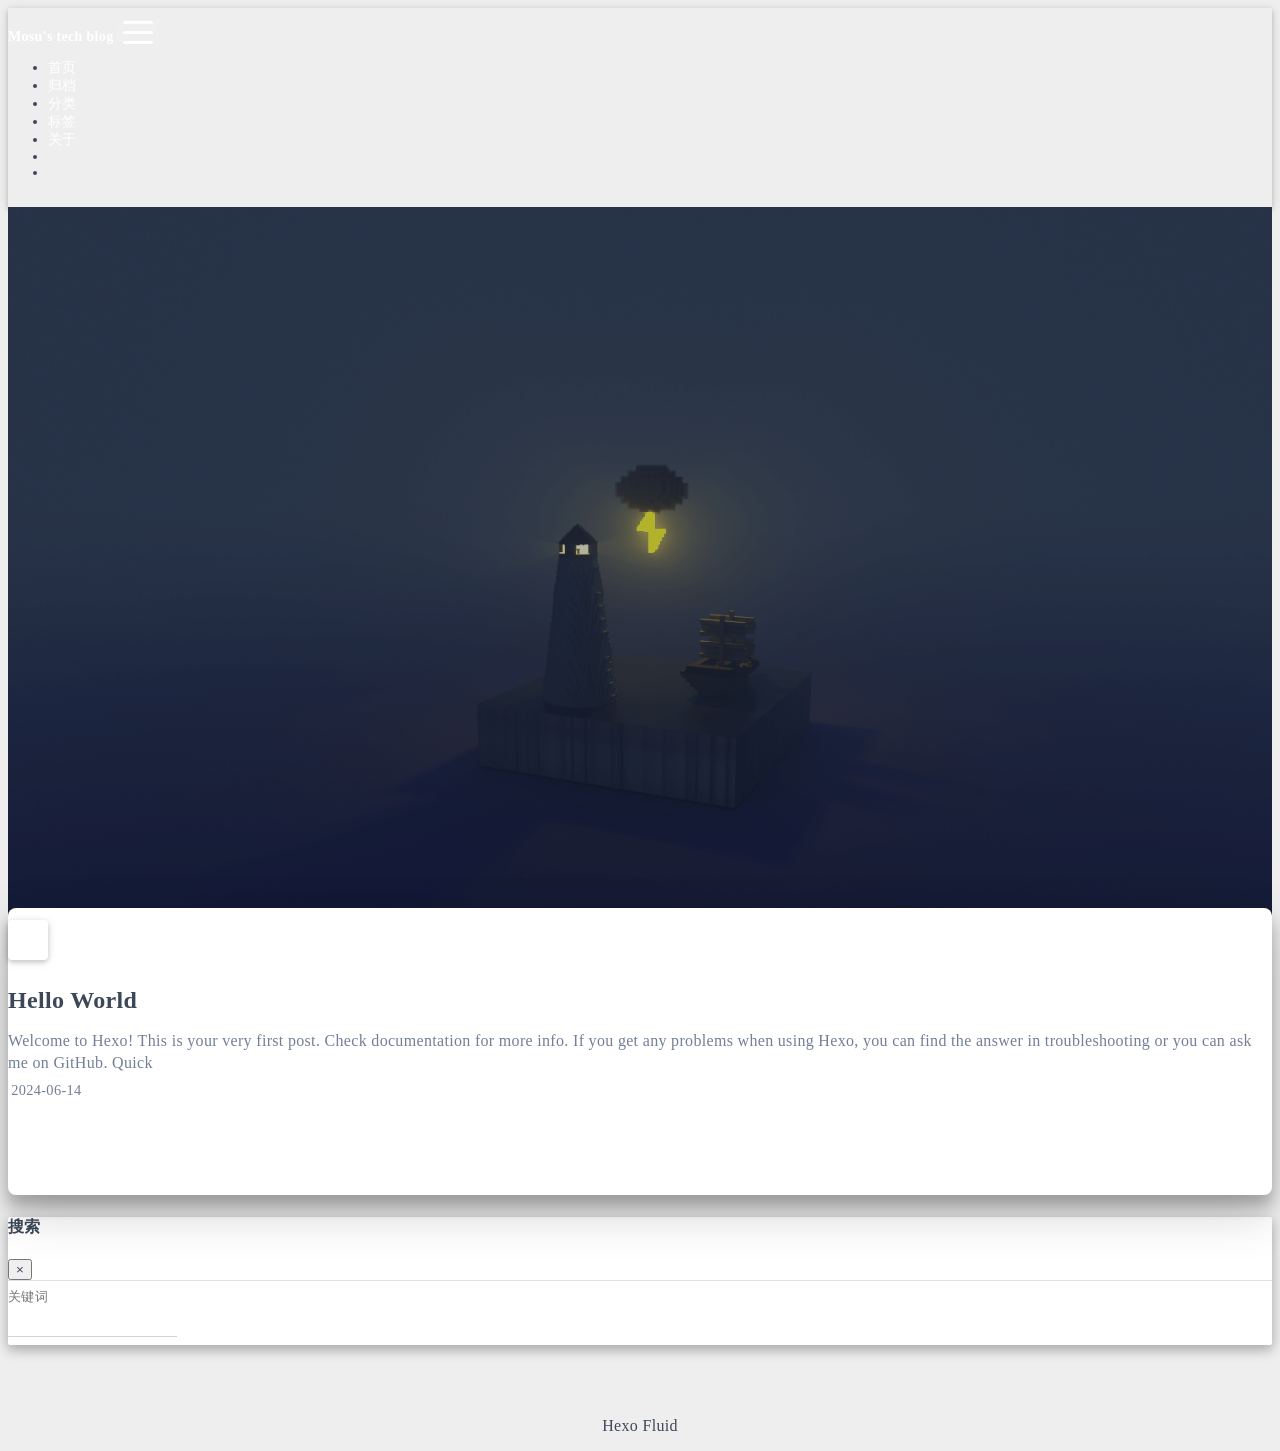
<file: index.html>
<!DOCTYPE html>
<html lang="zh-CN" data-default-color-scheme=auto>



<head>
  <meta charset="UTF-8">
  <link rel="apple-touch-icon" sizes="76x76" href="/img/fluid.png">
  <link rel="icon" href="/img/fluid.png">
  <meta name="viewport" content="width=device-width, initial-scale=1.0, maximum-scale=5.0, shrink-to-fit=no">
  <meta http-equiv="x-ua-compatible" content="ie=edge">
  
  <meta name="theme-color" content="#2f4154">
  <meta name="author" content="Mosu">
  <meta name="keywords" content="">
  
    <meta property="og:type" content="website">
<meta property="og:title" content="Mosu&#39;s tech blog">
<meta property="og:url" content="http://example.com/index.html">
<meta property="og:site_name" content="Mosu&#39;s tech blog">
<meta property="og:locale" content="zh_CN">
<meta property="article:author" content="Mosu">
<meta name="twitter:card" content="summary_large_image">
  
  
  
  <title>Mosu&#39;s tech blog</title>

  <link  rel="stylesheet" href="https://lib.baomitu.com/twitter-bootstrap/4.6.1/css/bootstrap.min.css" />





<!-- 主题依赖的图标库，不要自行修改 -->
<!-- Do not modify the link that theme dependent icons -->

<link rel="stylesheet" href="//at.alicdn.com/t/font_1749284_hj8rtnfg7um.css">



<link rel="stylesheet" href="//at.alicdn.com/t/font_1736178_lbnruvf0jn.css">


<link  rel="stylesheet" href="/css/main.css" />


  <link id="highlight-css" rel="stylesheet" href="/css/highlight.css" />
  
    <link id="highlight-css-dark" rel="stylesheet" href="/css/highlight-dark.css" />
  




  <script id="fluid-configs">
    var Fluid = window.Fluid || {};
    Fluid.ctx = Object.assign({}, Fluid.ctx)
    var CONFIG = {"hostname":"example.com","root":"/","version":"1.9.7","typing":{"enable":true,"typeSpeed":70,"cursorChar":"_","loop":false,"scope":[]},"anchorjs":{"enable":true,"element":"h1,h2,h3,h4,h5,h6","placement":"left","visible":"hover","icon":""},"progressbar":{"enable":true,"height_px":3,"color":"#29d","options":{"showSpinner":false,"trickleSpeed":100}},"code_language":{"enable":true,"default":"TEXT"},"copy_btn":true,"image_caption":{"enable":true},"image_zoom":{"enable":true,"img_url_replace":["",""]},"toc":{"enable":true,"placement":"right","headingSelector":"h1,h2,h3,h4,h5,h6","collapseDepth":0},"lazyload":{"enable":true,"loading_img":"/img/loading.gif","onlypost":false,"offset_factor":2},"web_analytics":{"enable":false,"follow_dnt":true,"baidu":null,"google":{"measurement_id":null},"tencent":{"sid":null,"cid":null},"woyaola":null,"cnzz":null,"leancloud":{"app_id":null,"app_key":null,"server_url":null,"path":"window.location.pathname","ignore_local":false}},"search_path":"/local-search.xml","include_content_in_search":true};

    if (CONFIG.web_analytics.follow_dnt) {
      var dntVal = navigator.doNotTrack || window.doNotTrack || navigator.msDoNotTrack;
      Fluid.ctx.dnt = dntVal && (dntVal.startsWith('1') || dntVal.startsWith('yes') || dntVal.startsWith('on'));
    }
  </script>
  <script  src="/js/utils.js" ></script>
  <script  src="/js/color-schema.js" ></script>
  


  
<meta name="generator" content="Hexo 7.2.0"></head>


<body>
  

  <header>
    

<div class="header-inner" style="height: 100vh;">
  <nav id="navbar" class="navbar fixed-top  navbar-expand-lg navbar-dark scrolling-navbar">
  <div class="container">
    <a class="navbar-brand" href="/">
      <strong>Mosu&#39;s tech blog</strong>
    </a>

    <button id="navbar-toggler-btn" class="navbar-toggler" type="button" data-toggle="collapse"
            data-target="#navbarSupportedContent"
            aria-controls="navbarSupportedContent" aria-expanded="false" aria-label="Toggle navigation">
      <div class="animated-icon"><span></span><span></span><span></span></div>
    </button>

    <!-- Collapsible content -->
    <div class="collapse navbar-collapse" id="navbarSupportedContent">
      <ul class="navbar-nav ml-auto text-center">
        
          
          
          
          
            <li class="nav-item">
              <a class="nav-link" href="/" target="_self">
                <i class="iconfont icon-home-fill"></i>
                <span>首页</span>
              </a>
            </li>
          
        
          
          
          
          
            <li class="nav-item">
              <a class="nav-link" href="/archives/" target="_self">
                <i class="iconfont icon-archive-fill"></i>
                <span>归档</span>
              </a>
            </li>
          
        
          
          
          
          
            <li class="nav-item">
              <a class="nav-link" href="/categories/" target="_self">
                <i class="iconfont icon-category-fill"></i>
                <span>分类</span>
              </a>
            </li>
          
        
          
          
          
          
            <li class="nav-item">
              <a class="nav-link" href="/tags/" target="_self">
                <i class="iconfont icon-tags-fill"></i>
                <span>标签</span>
              </a>
            </li>
          
        
          
          
          
          
            <li class="nav-item">
              <a class="nav-link" href="/about/" target="_self">
                <i class="iconfont icon-user-fill"></i>
                <span>关于</span>
              </a>
            </li>
          
        
        
          <li class="nav-item" id="search-btn">
            <a class="nav-link" target="_self" href="javascript:;" data-toggle="modal" data-target="#modalSearch" aria-label="Search">
              <i class="iconfont icon-search"></i>
            </a>
          </li>
          
        
        
          <li class="nav-item" id="color-toggle-btn">
            <a class="nav-link" target="_self" href="javascript:;" aria-label="Color Toggle">
              <i class="iconfont icon-dark" id="color-toggle-icon"></i>
            </a>
          </li>
        
      </ul>
    </div>
  </div>
</nav>

  

<div id="banner" class="banner" parallax=true
     style="background: url('/img/default.png') no-repeat center center; background-size: cover;">
  <div class="full-bg-img">
    <div class="mask flex-center" style="background-color: rgba(0, 0, 0, 0.3)">
      <div class="banner-text text-center fade-in-up">
        <div class="h2">
          
            <span id="subtitle" data-typed-text="每一个不曾起舞的日子，都是对生命的辜负"></span>
          
        </div>

        
      </div>

      
        <div class="scroll-down-bar">
          <i class="iconfont icon-arrowdown"></i>
        </div>
      
    </div>
  </div>
</div>

</div>

  </header>

  <main>
    
      <div class="container nopadding-x-md">
        <div id="board"
          style="margin-top: 0">
          
          <div class="container">
            <div class="row">
              <div class="col-12 col-md-10 m-auto">
                


  <div class="row mx-auto index-card">
    
    
    <article class="col-12 col-md-12 mx-auto index-info">
      <h2 class="index-header">
        
        <a href="/2024/06/14/hello-world/" target="_self">
          Hello World
        </a>
      </h2>

      
      <a class="index-excerpt index-excerpt__noimg" href="/2024/06/14/hello-world/" target="_self">
        <div>
          Welcome to Hexo! This is your very first post. Check documentation for more info. If you get any problems when using Hexo, you can find the answer in troubleshooting or you can ask me on GitHub. Quick
        </div>
      </a>

      <div class="index-btm post-metas">
        
          <div class="post-meta mr-3">
            <i class="iconfont icon-date"></i>
            <time datetime="2024-06-14 21:17" pubdate>
              2024-06-14
            </time>
          </div>
        
        
        
      </div>
    </article>
  </div>





              </div>
            </div>
          </div>
        </div>
      </div>
    

    
      <a id="scroll-top-button" aria-label="TOP" href="#" role="button">
        <i class="iconfont icon-arrowup" aria-hidden="true"></i>
      </a>
    

    
      <div class="modal fade" id="modalSearch" tabindex="-1" role="dialog" aria-labelledby="ModalLabel"
     aria-hidden="true">
  <div class="modal-dialog modal-dialog-scrollable modal-lg" role="document">
    <div class="modal-content">
      <div class="modal-header text-center">
        <h4 class="modal-title w-100 font-weight-bold">搜索</h4>
        <button type="button" id="local-search-close" class="close" data-dismiss="modal" aria-label="Close">
          <span aria-hidden="true">&times;</span>
        </button>
      </div>
      <div class="modal-body mx-3">
        <div class="md-form mb-5">
          <input type="text" id="local-search-input" class="form-control validate">
          <label data-error="x" data-success="v" for="local-search-input">关键词</label>
        </div>
        <div class="list-group" id="local-search-result"></div>
      </div>
    </div>
  </div>
</div>

    

    
  </main>

  <footer>
    <div class="footer-inner">
  
    <div class="footer-content">
       <a href="https://hexo.io" target="_blank" rel="nofollow noopener"><span>Hexo</span></a> <i class="iconfont icon-love"></i> <a href="https://github.com/fluid-dev/hexo-theme-fluid" target="_blank" rel="nofollow noopener"><span>Fluid</span></a> 
    </div>
  
  
  
  
</div>

  </footer>

  <!-- Scripts -->
  
  <script  src="https://lib.baomitu.com/nprogress/0.2.0/nprogress.min.js" ></script>
  <link  rel="stylesheet" href="https://lib.baomitu.com/nprogress/0.2.0/nprogress.min.css" />

  <script>
    NProgress.configure({"showSpinner":false,"trickleSpeed":100})
    NProgress.start()
    window.addEventListener('load', function() {
      NProgress.done();
    })
  </script>


<script  src="https://lib.baomitu.com/jquery/3.6.4/jquery.min.js" ></script>
<script  src="https://lib.baomitu.com/twitter-bootstrap/4.6.1/js/bootstrap.min.js" ></script>
<script  src="/js/events.js" ></script>
<script  src="/js/plugins.js" ></script>


  <script  src="https://lib.baomitu.com/typed.js/2.0.12/typed.min.js" ></script>
  <script>
    (function (window, document) {
      var typing = Fluid.plugins.typing;
      var subtitle = document.getElementById('subtitle');
      if (!subtitle || !typing) {
        return;
      }
      var text = subtitle.getAttribute('data-typed-text');
      
        typing(text);
      
    })(window, document);
  </script>




  
    <script  src="/js/img-lazyload.js" ></script>
  




  <script  src="/js/local-search.js" ></script>





<!-- 主题的启动项，将它保持在最底部 -->
<!-- the boot of the theme, keep it at the bottom -->
<script  src="/js/boot.js" ></script>


  

  <noscript>
    <div class="noscript-warning">博客在允许 JavaScript 运行的环境下浏览效果更佳</div>
  </noscript>
</body>
</html>
</file>
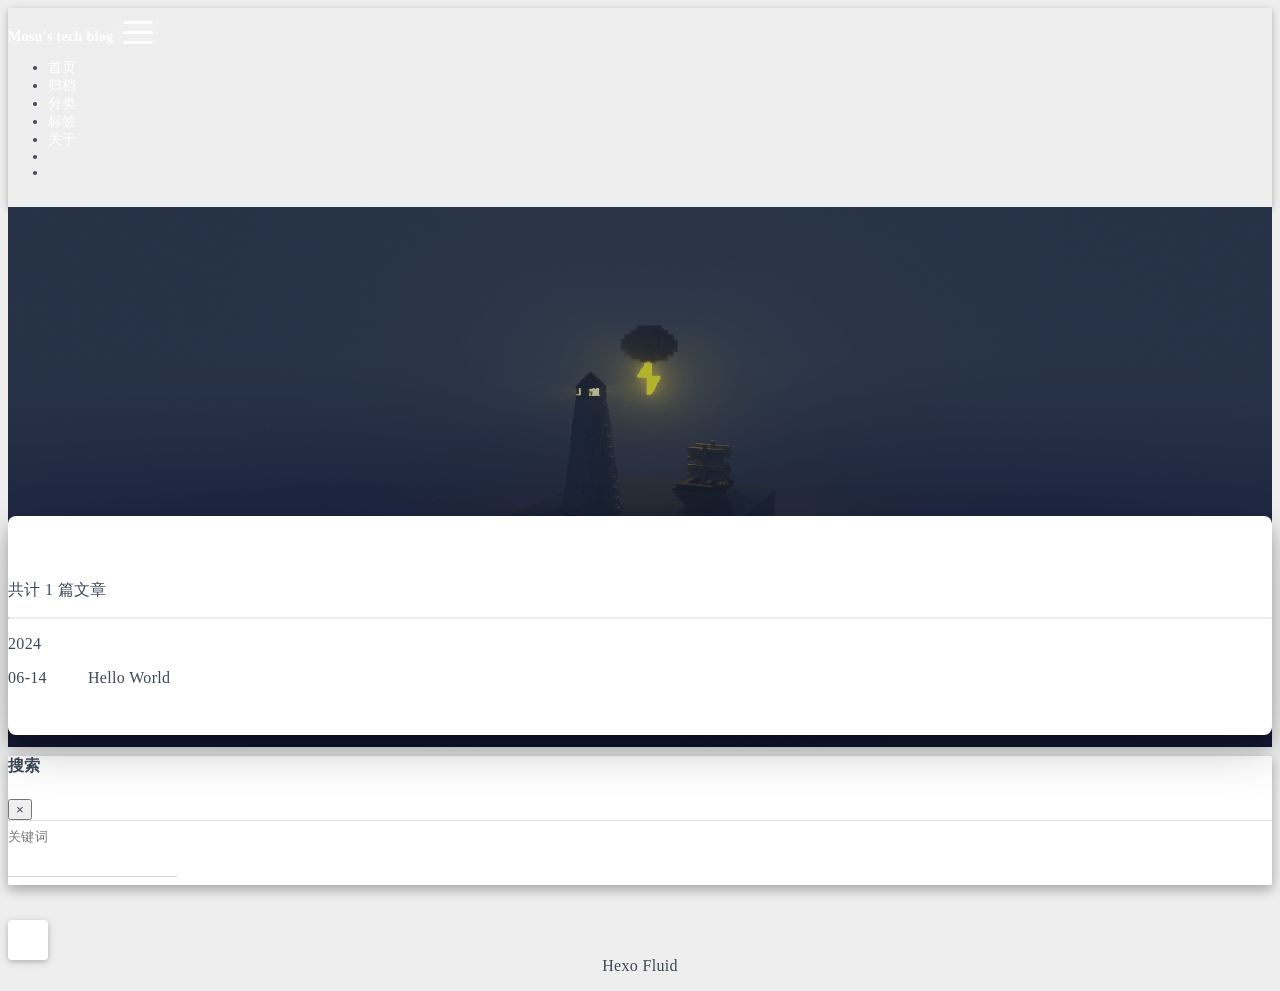
<file: archives/index.html>
<!DOCTYPE html>
<html lang="zh-CN" data-default-color-scheme=auto>



<head>
  <meta charset="UTF-8">
  <link rel="apple-touch-icon" sizes="76x76" href="/img/fluid.png">
  <link rel="icon" href="/img/fluid.png">
  <meta name="viewport" content="width=device-width, initial-scale=1.0, maximum-scale=5.0, shrink-to-fit=no">
  <meta http-equiv="x-ua-compatible" content="ie=edge">
  
  <meta name="theme-color" content="#2f4154">
  <meta name="author" content="Mosu">
  <meta name="keywords" content="">
  
    <meta property="og:type" content="website">
<meta property="og:title" content="归档">
<meta property="og:url" content="http://example.com/archives/index.html">
<meta property="og:site_name" content="Mosu&#39;s tech blog">
<meta property="og:locale" content="zh_CN">
<meta property="article:author" content="Mosu">
<meta name="twitter:card" content="summary_large_image">
  
  
  
  <title>归档 - Mosu&#39;s tech blog</title>

  <link  rel="stylesheet" href="https://lib.baomitu.com/twitter-bootstrap/4.6.1/css/bootstrap.min.css" />





<!-- 主题依赖的图标库，不要自行修改 -->
<!-- Do not modify the link that theme dependent icons -->

<link rel="stylesheet" href="//at.alicdn.com/t/font_1749284_hj8rtnfg7um.css">



<link rel="stylesheet" href="//at.alicdn.com/t/font_1736178_lbnruvf0jn.css">


<link  rel="stylesheet" href="/css/main.css" />


  <link id="highlight-css" rel="stylesheet" href="/css/highlight.css" />
  
    <link id="highlight-css-dark" rel="stylesheet" href="/css/highlight-dark.css" />
  




  <script id="fluid-configs">
    var Fluid = window.Fluid || {};
    Fluid.ctx = Object.assign({}, Fluid.ctx)
    var CONFIG = {"hostname":"example.com","root":"/","version":"1.9.7","typing":{"enable":true,"typeSpeed":70,"cursorChar":"_","loop":false,"scope":[]},"anchorjs":{"enable":true,"element":"h1,h2,h3,h4,h5,h6","placement":"left","visible":"hover","icon":""},"progressbar":{"enable":true,"height_px":3,"color":"#29d","options":{"showSpinner":false,"trickleSpeed":100}},"code_language":{"enable":true,"default":"TEXT"},"copy_btn":true,"image_caption":{"enable":true},"image_zoom":{"enable":true,"img_url_replace":["",""]},"toc":{"enable":true,"placement":"right","headingSelector":"h1,h2,h3,h4,h5,h6","collapseDepth":0},"lazyload":{"enable":true,"loading_img":"/img/loading.gif","onlypost":false,"offset_factor":2},"web_analytics":{"enable":false,"follow_dnt":true,"baidu":null,"google":{"measurement_id":null},"tencent":{"sid":null,"cid":null},"woyaola":null,"cnzz":null,"leancloud":{"app_id":null,"app_key":null,"server_url":null,"path":"window.location.pathname","ignore_local":false}},"search_path":"/local-search.xml","include_content_in_search":true};

    if (CONFIG.web_analytics.follow_dnt) {
      var dntVal = navigator.doNotTrack || window.doNotTrack || navigator.msDoNotTrack;
      Fluid.ctx.dnt = dntVal && (dntVal.startsWith('1') || dntVal.startsWith('yes') || dntVal.startsWith('on'));
    }
  </script>
  <script  src="/js/utils.js" ></script>
  <script  src="/js/color-schema.js" ></script>
  


  
<meta name="generator" content="Hexo 7.2.0"></head>


<body>
  

  <header>
    

<div class="header-inner" style="height: 60vh;">
  <nav id="navbar" class="navbar fixed-top  navbar-expand-lg navbar-dark scrolling-navbar">
  <div class="container">
    <a class="navbar-brand" href="/">
      <strong>Mosu&#39;s tech blog</strong>
    </a>

    <button id="navbar-toggler-btn" class="navbar-toggler" type="button" data-toggle="collapse"
            data-target="#navbarSupportedContent"
            aria-controls="navbarSupportedContent" aria-expanded="false" aria-label="Toggle navigation">
      <div class="animated-icon"><span></span><span></span><span></span></div>
    </button>

    <!-- Collapsible content -->
    <div class="collapse navbar-collapse" id="navbarSupportedContent">
      <ul class="navbar-nav ml-auto text-center">
        
          
          
          
          
            <li class="nav-item">
              <a class="nav-link" href="/" target="_self">
                <i class="iconfont icon-home-fill"></i>
                <span>首页</span>
              </a>
            </li>
          
        
          
          
          
          
            <li class="nav-item">
              <a class="nav-link" href="/archives/" target="_self">
                <i class="iconfont icon-archive-fill"></i>
                <span>归档</span>
              </a>
            </li>
          
        
          
          
          
          
            <li class="nav-item">
              <a class="nav-link" href="/categories/" target="_self">
                <i class="iconfont icon-category-fill"></i>
                <span>分类</span>
              </a>
            </li>
          
        
          
          
          
          
            <li class="nav-item">
              <a class="nav-link" href="/tags/" target="_self">
                <i class="iconfont icon-tags-fill"></i>
                <span>标签</span>
              </a>
            </li>
          
        
          
          
          
          
            <li class="nav-item">
              <a class="nav-link" href="/about/" target="_self">
                <i class="iconfont icon-user-fill"></i>
                <span>关于</span>
              </a>
            </li>
          
        
        
          <li class="nav-item" id="search-btn">
            <a class="nav-link" target="_self" href="javascript:;" data-toggle="modal" data-target="#modalSearch" aria-label="Search">
              <i class="iconfont icon-search"></i>
            </a>
          </li>
          
        
        
          <li class="nav-item" id="color-toggle-btn">
            <a class="nav-link" target="_self" href="javascript:;" aria-label="Color Toggle">
              <i class="iconfont icon-dark" id="color-toggle-icon"></i>
            </a>
          </li>
        
      </ul>
    </div>
  </div>
</nav>

  

<div id="banner" class="banner" parallax=true
     style="background: url('/img/default.png') no-repeat center center; background-size: cover;">
  <div class="full-bg-img">
    <div class="mask flex-center" style="background-color: rgba(0, 0, 0, 0.3)">
      <div class="banner-text text-center fade-in-up">
        <div class="h2">
          
            <span id="subtitle" data-typed-text="归档"></span>
          
        </div>

        
      </div>

      
    </div>
  </div>
</div>

</div>

  </header>

  <main>
    
      <div class="container nopadding-x-md">
        <div id="board"
          >
          
          <div class="container">
            <div class="row">
              <div class="col-12 col-md-10 m-auto">
                

<div class="list-group">
  <p class="h4">共计 1 篇文章</p>
  <hr>
  
  
    
      
      <p class="h5">2024</p>
    
    <a href="/2024/06/14/hello-world/" class="list-group-item list-group-item-action">
      <time>06-14</time>
      <div class="list-group-item-title">Hello World</div>
    </a>
  
</div>





              </div>
            </div>
          </div>
        </div>
      </div>
    

    
      <a id="scroll-top-button" aria-label="TOP" href="#" role="button">
        <i class="iconfont icon-arrowup" aria-hidden="true"></i>
      </a>
    

    
      <div class="modal fade" id="modalSearch" tabindex="-1" role="dialog" aria-labelledby="ModalLabel"
     aria-hidden="true">
  <div class="modal-dialog modal-dialog-scrollable modal-lg" role="document">
    <div class="modal-content">
      <div class="modal-header text-center">
        <h4 class="modal-title w-100 font-weight-bold">搜索</h4>
        <button type="button" id="local-search-close" class="close" data-dismiss="modal" aria-label="Close">
          <span aria-hidden="true">&times;</span>
        </button>
      </div>
      <div class="modal-body mx-3">
        <div class="md-form mb-5">
          <input type="text" id="local-search-input" class="form-control validate">
          <label data-error="x" data-success="v" for="local-search-input">关键词</label>
        </div>
        <div class="list-group" id="local-search-result"></div>
      </div>
    </div>
  </div>
</div>

    

    
  </main>

  <footer>
    <div class="footer-inner">
  
    <div class="footer-content">
       <a href="https://hexo.io" target="_blank" rel="nofollow noopener"><span>Hexo</span></a> <i class="iconfont icon-love"></i> <a href="https://github.com/fluid-dev/hexo-theme-fluid" target="_blank" rel="nofollow noopener"><span>Fluid</span></a> 
    </div>
  
  
  
  
</div>

  </footer>

  <!-- Scripts -->
  
  <script  src="https://lib.baomitu.com/nprogress/0.2.0/nprogress.min.js" ></script>
  <link  rel="stylesheet" href="https://lib.baomitu.com/nprogress/0.2.0/nprogress.min.css" />

  <script>
    NProgress.configure({"showSpinner":false,"trickleSpeed":100})
    NProgress.start()
    window.addEventListener('load', function() {
      NProgress.done();
    })
  </script>


<script  src="https://lib.baomitu.com/jquery/3.6.4/jquery.min.js" ></script>
<script  src="https://lib.baomitu.com/twitter-bootstrap/4.6.1/js/bootstrap.min.js" ></script>
<script  src="/js/events.js" ></script>
<script  src="/js/plugins.js" ></script>


  <script  src="https://lib.baomitu.com/typed.js/2.0.12/typed.min.js" ></script>
  <script>
    (function (window, document) {
      var typing = Fluid.plugins.typing;
      var subtitle = document.getElementById('subtitle');
      if (!subtitle || !typing) {
        return;
      }
      var text = subtitle.getAttribute('data-typed-text');
      
        typing(text);
      
    })(window, document);
  </script>




  
    <script  src="/js/img-lazyload.js" ></script>
  




  <script  src="/js/local-search.js" ></script>





<!-- 主题的启动项，将它保持在最底部 -->
<!-- the boot of the theme, keep it at the bottom -->
<script  src="/js/boot.js" ></script>


  

  <noscript>
    <div class="noscript-warning">博客在允许 JavaScript 运行的环境下浏览效果更佳</div>
  </noscript>
</body>
</html>
</file>
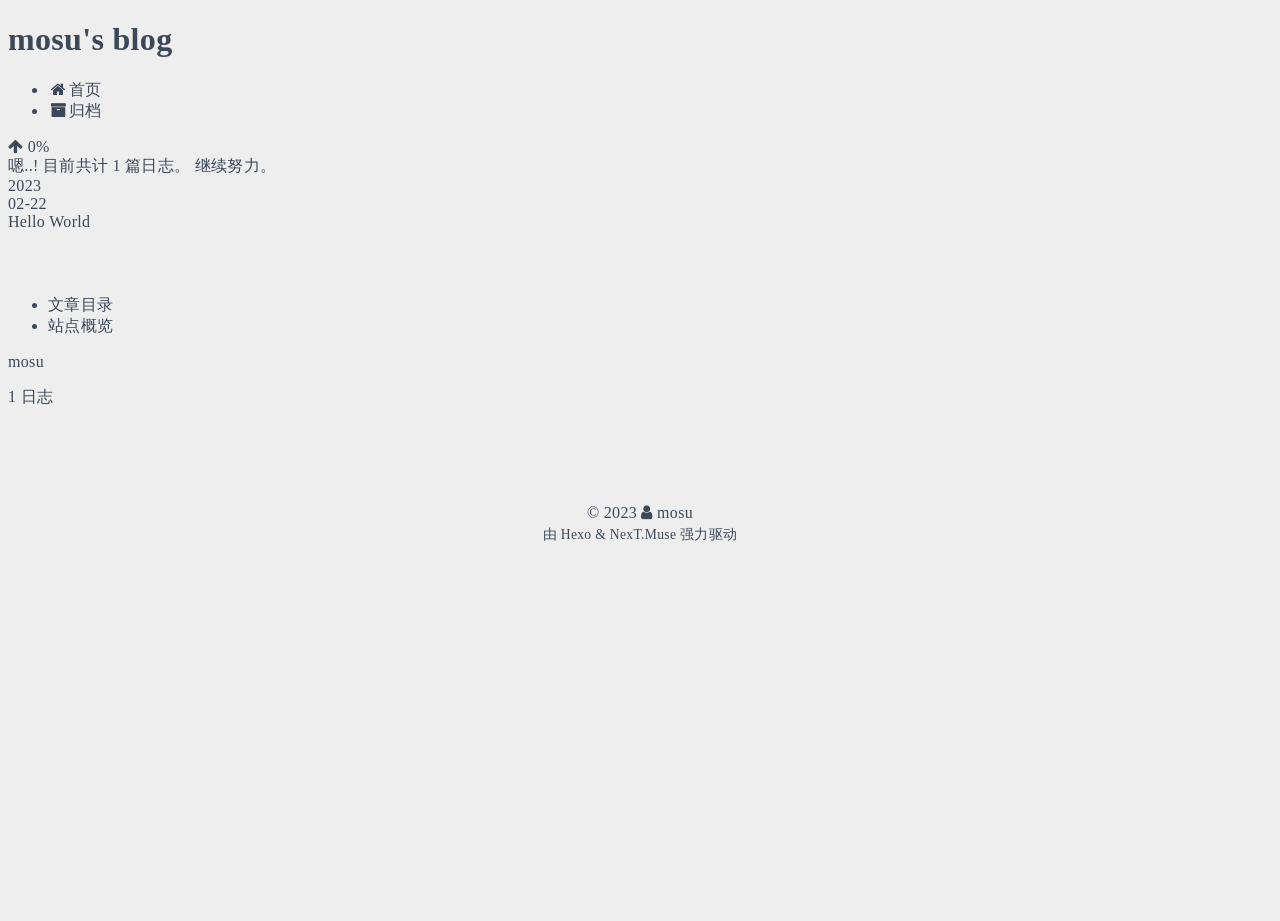
<file: archives/2023/index.html>
<!DOCTYPE html>
<html lang="zh-CN">
<head>
  <meta charset="UTF-8">
<meta name="viewport" content="width=device-width, initial-scale=1, maximum-scale=2">
<meta name="theme-color" content="#222">
<meta name="generator" content="Hexo 6.3.0">
  <link rel="apple-touch-icon" sizes="180x180" href="/images/apple-touch-icon-next.png">
  <link rel="icon" type="image/png" sizes="32x32" href="/images/favicon-32x32-next.png">
  <link rel="icon" type="image/png" sizes="16x16" href="/images/favicon-16x16-next.png">
  <link rel="mask-icon" href="/images/logo.svg" color="#222">

<link rel="stylesheet" href="/css/main.css">


<link rel="stylesheet" href="/lib/font-awesome/css/font-awesome.min.css">

<script id="hexo-configurations">
    var NexT = window.NexT || {};
    var CONFIG = {"hostname":"example.com","root":"/","scheme":"Muse","version":"7.8.0","exturl":false,"sidebar":{"position":"left","display":"post","padding":18,"offset":12,"onmobile":false},"copycode":{"enable":false,"show_result":false,"style":null},"back2top":{"enable":true,"sidebar":false,"scrollpercent":false},"bookmark":{"enable":false,"color":"#222","save":"auto"},"fancybox":false,"mediumzoom":false,"lazyload":false,"pangu":false,"comments":{"style":"tabs","active":null,"storage":true,"lazyload":false,"nav":null},"algolia":{"hits":{"per_page":10},"labels":{"input_placeholder":"Search for Posts","hits_empty":"We didn't find any results for the search: ${query}","hits_stats":"${hits} results found in ${time} ms"}},"localsearch":{"enable":false,"trigger":"auto","top_n_per_article":1,"unescape":false,"preload":false},"motion":{"enable":true,"async":false,"transition":{"post_block":"fadeIn","post_header":"slideDownIn","post_body":"slideDownIn","coll_header":"slideLeftIn","sidebar":"slideUpIn"}}};
  </script>

  <meta property="og:type" content="website">
<meta property="og:title" content="mosu&#39;s blog">
<meta property="og:url" content="http://example.com/archives/2023/index.html">
<meta property="og:site_name" content="mosu&#39;s blog">
<meta property="og:locale" content="zh_CN">
<meta property="article:author" content="mosu">
<meta name="twitter:card" content="summary">

<link rel="canonical" href="http://example.com/archives/2023/">


<script id="page-configurations">
  // https://hexo.io/docs/variables.html
  CONFIG.page = {
    sidebar: "",
    isHome : false,
    isPost : false,
    lang   : 'zh-CN'
  };
</script>

  <title>归档 | mosu's blog</title>
  






  <noscript>
  <style>
  .use-motion .brand,
  .use-motion .menu-item,
  .sidebar-inner,
  .use-motion .post-block,
  .use-motion .pagination,
  .use-motion .comments,
  .use-motion .post-header,
  .use-motion .post-body,
  .use-motion .collection-header { opacity: initial; }

  .use-motion .site-title,
  .use-motion .site-subtitle {
    opacity: initial;
    top: initial;
  }

  .use-motion .logo-line-before i { left: initial; }
  .use-motion .logo-line-after i { right: initial; }
  </style>
</noscript>

</head>

<body itemscope itemtype="http://schema.org/WebPage">
  <div class="container use-motion">
    <div class="headband"></div>

    <header class="header" itemscope itemtype="http://schema.org/WPHeader">
      <div class="header-inner"><div class="site-brand-container">
  <div class="site-nav-toggle">
    <div class="toggle" aria-label="切换导航栏">
      <span class="toggle-line toggle-line-first"></span>
      <span class="toggle-line toggle-line-middle"></span>
      <span class="toggle-line toggle-line-last"></span>
    </div>
  </div>

  <div class="site-meta">

    <a href="/" class="brand" rel="start">
      <span class="logo-line-before"><i></i></span>
      <h1 class="site-title">mosu's blog</h1>
      <span class="logo-line-after"><i></i></span>
    </a>
  </div>

  <div class="site-nav-right">
    <div class="toggle popup-trigger">
    </div>
  </div>
</div>




<nav class="site-nav">
  <ul id="menu" class="menu">
        <li class="menu-item menu-item-home">

    <a href="/" rel="section"><i class="fa fa-fw fa-home"></i>首页</a>

  </li>
        <li class="menu-item menu-item-archives">

    <a href="/archives/" rel="section"><i class="fa fa-fw fa-archive"></i>归档</a>

  </li>
  </ul>
</nav>




</div>
    </header>

    
  <div class="back-to-top">
    <i class="fa fa-arrow-up"></i>
    <span>0%</span>
  </div>


    <main class="main">
      <div class="main-inner">
        <div class="content-wrap">
          

          <div class="content archive">
            

  
  
  
  <div class="post-block">
    <div class="posts-collapse">
      <div class="collection-title">
        <span class="collection-header">嗯..! 目前共计 1 篇日志。 继续努力。</span>
      </div>

      
    <div class="collection-year">
      <span class="collection-header">2023</span>
    </div>

  <article itemscope itemtype="http://schema.org/Article">
    <header class="post-header">

      <div class="post-meta">
        <time itemprop="dateCreated"
              datetime="2023-02-22T19:52:14+08:00"
              content="2023-02-22">
          02-22
        </time>
      </div>

      <div class="post-title">
          <a class="post-title-link" href="/2023/02/22/hello-world/" itemprop="url">
            <span itemprop="name">Hello World</span>
          </a>
      </div>

    </header>
  </article>


    </div>
  </div>
  
  
  

  



          </div>
          

<script>
  window.addEventListener('tabs:register', () => {
    let { activeClass } = CONFIG.comments;
    if (CONFIG.comments.storage) {
      activeClass = localStorage.getItem('comments_active') || activeClass;
    }
    if (activeClass) {
      let activeTab = document.querySelector(`a[href="#comment-${activeClass}"]`);
      if (activeTab) {
        activeTab.click();
      }
    }
  });
  if (CONFIG.comments.storage) {
    window.addEventListener('tabs:click', event => {
      if (!event.target.matches('.tabs-comment .tab-content .tab-pane')) return;
      let commentClass = event.target.classList[1];
      localStorage.setItem('comments_active', commentClass);
    });
  }
</script>

        </div>
          
  
  <div class="toggle sidebar-toggle">
    <span class="toggle-line toggle-line-first"></span>
    <span class="toggle-line toggle-line-middle"></span>
    <span class="toggle-line toggle-line-last"></span>
  </div>

  <aside class="sidebar">
    <div class="sidebar-inner">

      <ul class="sidebar-nav motion-element">
        <li class="sidebar-nav-toc">
          文章目录
        </li>
        <li class="sidebar-nav-overview">
          站点概览
        </li>
      </ul>

      <!--noindex-->
      <div class="post-toc-wrap sidebar-panel">
      </div>
      <!--/noindex-->

      <div class="site-overview-wrap sidebar-panel">
        <div class="site-author motion-element" itemprop="author" itemscope itemtype="http://schema.org/Person">
  <p class="site-author-name" itemprop="name">mosu</p>
  <div class="site-description" itemprop="description"></div>
</div>
<div class="site-state-wrap motion-element">
  <nav class="site-state">
      <div class="site-state-item site-state-posts">
          <a href="/archives/">
        
          <span class="site-state-item-count">1</span>
          <span class="site-state-item-name">日志</span>
        </a>
      </div>
  </nav>
</div>



      </div>

    </div>
  </aside>
  <div id="sidebar-dimmer"></div>


      </div>
    </main>

    <footer class="footer">
      <div class="footer-inner">
        

        

<div class="copyright">
  
  &copy; 
  <span itemprop="copyrightYear">2023</span>
  <span class="with-love">
    <i class="fa fa-user"></i>
  </span>
  <span class="author" itemprop="copyrightHolder">mosu</span>
</div>
  <div class="powered-by">由 <a href="https://hexo.io/" class="theme-link" rel="noopener" target="_blank">Hexo</a> & <a href="https://muse.theme-next.org/" class="theme-link" rel="noopener" target="_blank">NexT.Muse</a> 强力驱动
  </div>

        








      </div>
    </footer>
  </div>

  
  <script src="/lib/anime.min.js"></script>
  <script src="/lib/velocity/velocity.min.js"></script>
  <script src="/lib/velocity/velocity.ui.min.js"></script>

<script src="/js/utils.js"></script>

<script src="/js/motion.js"></script>


<script src="/js/schemes/muse.js"></script>


<script src="/js/next-boot.js"></script>




  















  

  

</body>
</html>
</file>
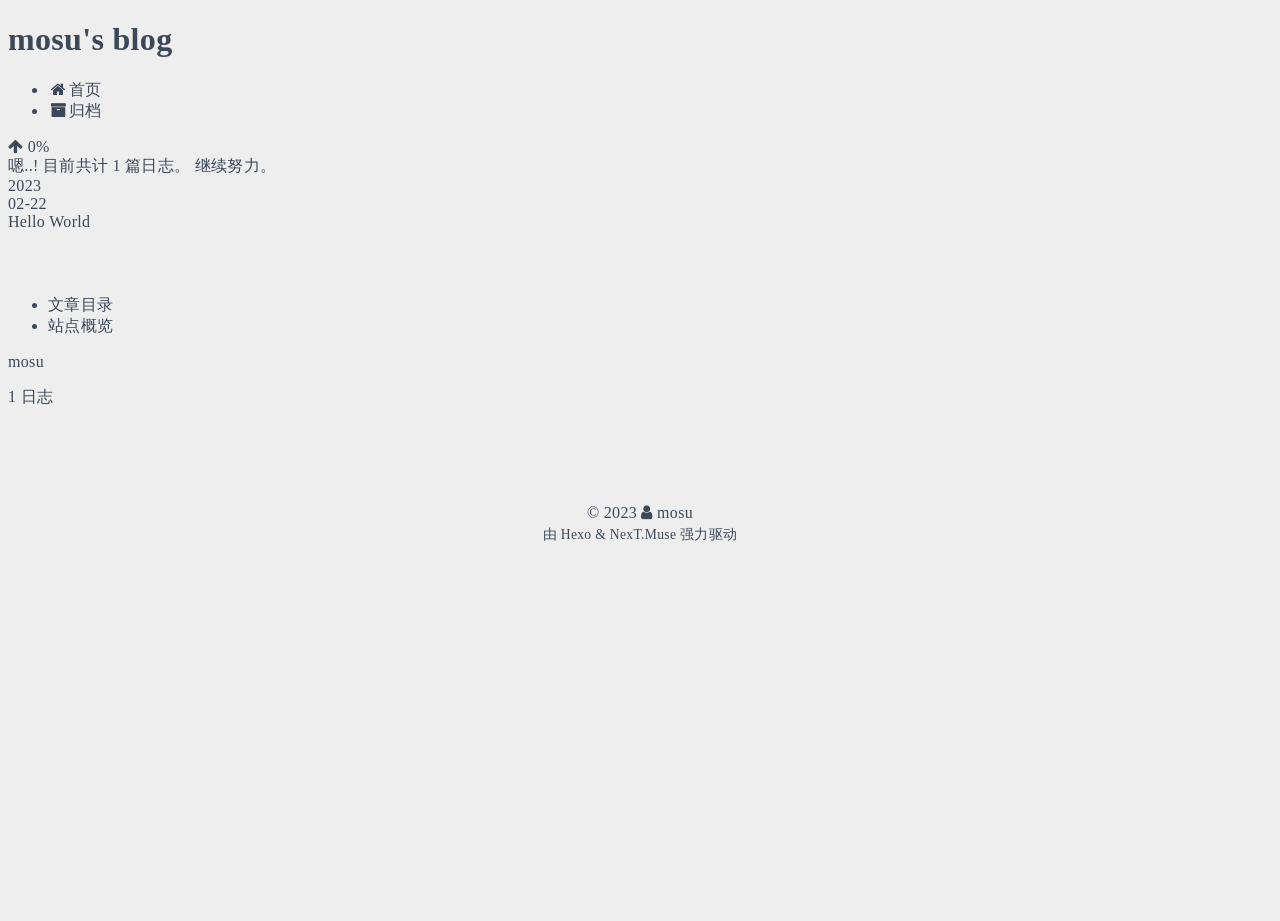
<file: archives/2023/02/index.html>
<!DOCTYPE html>
<html lang="zh-CN">
<head>
  <meta charset="UTF-8">
<meta name="viewport" content="width=device-width, initial-scale=1, maximum-scale=2">
<meta name="theme-color" content="#222">
<meta name="generator" content="Hexo 6.3.0">
  <link rel="apple-touch-icon" sizes="180x180" href="/images/apple-touch-icon-next.png">
  <link rel="icon" type="image/png" sizes="32x32" href="/images/favicon-32x32-next.png">
  <link rel="icon" type="image/png" sizes="16x16" href="/images/favicon-16x16-next.png">
  <link rel="mask-icon" href="/images/logo.svg" color="#222">

<link rel="stylesheet" href="/css/main.css">


<link rel="stylesheet" href="/lib/font-awesome/css/font-awesome.min.css">

<script id="hexo-configurations">
    var NexT = window.NexT || {};
    var CONFIG = {"hostname":"example.com","root":"/","scheme":"Muse","version":"7.8.0","exturl":false,"sidebar":{"position":"left","display":"post","padding":18,"offset":12,"onmobile":false},"copycode":{"enable":false,"show_result":false,"style":null},"back2top":{"enable":true,"sidebar":false,"scrollpercent":false},"bookmark":{"enable":false,"color":"#222","save":"auto"},"fancybox":false,"mediumzoom":false,"lazyload":false,"pangu":false,"comments":{"style":"tabs","active":null,"storage":true,"lazyload":false,"nav":null},"algolia":{"hits":{"per_page":10},"labels":{"input_placeholder":"Search for Posts","hits_empty":"We didn't find any results for the search: ${query}","hits_stats":"${hits} results found in ${time} ms"}},"localsearch":{"enable":false,"trigger":"auto","top_n_per_article":1,"unescape":false,"preload":false},"motion":{"enable":true,"async":false,"transition":{"post_block":"fadeIn","post_header":"slideDownIn","post_body":"slideDownIn","coll_header":"slideLeftIn","sidebar":"slideUpIn"}}};
  </script>

  <meta property="og:type" content="website">
<meta property="og:title" content="mosu&#39;s blog">
<meta property="og:url" content="http://example.com/archives/2023/02/index.html">
<meta property="og:site_name" content="mosu&#39;s blog">
<meta property="og:locale" content="zh_CN">
<meta property="article:author" content="mosu">
<meta name="twitter:card" content="summary">

<link rel="canonical" href="http://example.com/archives/2023/02/">


<script id="page-configurations">
  // https://hexo.io/docs/variables.html
  CONFIG.page = {
    sidebar: "",
    isHome : false,
    isPost : false,
    lang   : 'zh-CN'
  };
</script>

  <title>归档 | mosu's blog</title>
  






  <noscript>
  <style>
  .use-motion .brand,
  .use-motion .menu-item,
  .sidebar-inner,
  .use-motion .post-block,
  .use-motion .pagination,
  .use-motion .comments,
  .use-motion .post-header,
  .use-motion .post-body,
  .use-motion .collection-header { opacity: initial; }

  .use-motion .site-title,
  .use-motion .site-subtitle {
    opacity: initial;
    top: initial;
  }

  .use-motion .logo-line-before i { left: initial; }
  .use-motion .logo-line-after i { right: initial; }
  </style>
</noscript>

</head>

<body itemscope itemtype="http://schema.org/WebPage">
  <div class="container use-motion">
    <div class="headband"></div>

    <header class="header" itemscope itemtype="http://schema.org/WPHeader">
      <div class="header-inner"><div class="site-brand-container">
  <div class="site-nav-toggle">
    <div class="toggle" aria-label="切换导航栏">
      <span class="toggle-line toggle-line-first"></span>
      <span class="toggle-line toggle-line-middle"></span>
      <span class="toggle-line toggle-line-last"></span>
    </div>
  </div>

  <div class="site-meta">

    <a href="/" class="brand" rel="start">
      <span class="logo-line-before"><i></i></span>
      <h1 class="site-title">mosu's blog</h1>
      <span class="logo-line-after"><i></i></span>
    </a>
  </div>

  <div class="site-nav-right">
    <div class="toggle popup-trigger">
    </div>
  </div>
</div>




<nav class="site-nav">
  <ul id="menu" class="menu">
        <li class="menu-item menu-item-home">

    <a href="/" rel="section"><i class="fa fa-fw fa-home"></i>首页</a>

  </li>
        <li class="menu-item menu-item-archives">

    <a href="/archives/" rel="section"><i class="fa fa-fw fa-archive"></i>归档</a>

  </li>
  </ul>
</nav>




</div>
    </header>

    
  <div class="back-to-top">
    <i class="fa fa-arrow-up"></i>
    <span>0%</span>
  </div>


    <main class="main">
      <div class="main-inner">
        <div class="content-wrap">
          

          <div class="content archive">
            

  
  
  
  <div class="post-block">
    <div class="posts-collapse">
      <div class="collection-title">
        <span class="collection-header">嗯..! 目前共计 1 篇日志。 继续努力。</span>
      </div>

      
    <div class="collection-year">
      <span class="collection-header">2023</span>
    </div>

  <article itemscope itemtype="http://schema.org/Article">
    <header class="post-header">

      <div class="post-meta">
        <time itemprop="dateCreated"
              datetime="2023-02-22T19:52:14+08:00"
              content="2023-02-22">
          02-22
        </time>
      </div>

      <div class="post-title">
          <a class="post-title-link" href="/2023/02/22/hello-world/" itemprop="url">
            <span itemprop="name">Hello World</span>
          </a>
      </div>

    </header>
  </article>


    </div>
  </div>
  
  
  

  



          </div>
          

<script>
  window.addEventListener('tabs:register', () => {
    let { activeClass } = CONFIG.comments;
    if (CONFIG.comments.storage) {
      activeClass = localStorage.getItem('comments_active') || activeClass;
    }
    if (activeClass) {
      let activeTab = document.querySelector(`a[href="#comment-${activeClass}"]`);
      if (activeTab) {
        activeTab.click();
      }
    }
  });
  if (CONFIG.comments.storage) {
    window.addEventListener('tabs:click', event => {
      if (!event.target.matches('.tabs-comment .tab-content .tab-pane')) return;
      let commentClass = event.target.classList[1];
      localStorage.setItem('comments_active', commentClass);
    });
  }
</script>

        </div>
          
  
  <div class="toggle sidebar-toggle">
    <span class="toggle-line toggle-line-first"></span>
    <span class="toggle-line toggle-line-middle"></span>
    <span class="toggle-line toggle-line-last"></span>
  </div>

  <aside class="sidebar">
    <div class="sidebar-inner">

      <ul class="sidebar-nav motion-element">
        <li class="sidebar-nav-toc">
          文章目录
        </li>
        <li class="sidebar-nav-overview">
          站点概览
        </li>
      </ul>

      <!--noindex-->
      <div class="post-toc-wrap sidebar-panel">
      </div>
      <!--/noindex-->

      <div class="site-overview-wrap sidebar-panel">
        <div class="site-author motion-element" itemprop="author" itemscope itemtype="http://schema.org/Person">
  <p class="site-author-name" itemprop="name">mosu</p>
  <div class="site-description" itemprop="description"></div>
</div>
<div class="site-state-wrap motion-element">
  <nav class="site-state">
      <div class="site-state-item site-state-posts">
          <a href="/archives/">
        
          <span class="site-state-item-count">1</span>
          <span class="site-state-item-name">日志</span>
        </a>
      </div>
  </nav>
</div>



      </div>

    </div>
  </aside>
  <div id="sidebar-dimmer"></div>


      </div>
    </main>

    <footer class="footer">
      <div class="footer-inner">
        

        

<div class="copyright">
  
  &copy; 
  <span itemprop="copyrightYear">2023</span>
  <span class="with-love">
    <i class="fa fa-user"></i>
  </span>
  <span class="author" itemprop="copyrightHolder">mosu</span>
</div>
  <div class="powered-by">由 <a href="https://hexo.io/" class="theme-link" rel="noopener" target="_blank">Hexo</a> & <a href="https://muse.theme-next.org/" class="theme-link" rel="noopener" target="_blank">NexT.Muse</a> 强力驱动
  </div>

        








      </div>
    </footer>
  </div>

  
  <script src="/lib/anime.min.js"></script>
  <script src="/lib/velocity/velocity.min.js"></script>
  <script src="/lib/velocity/velocity.ui.min.js"></script>

<script src="/js/utils.js"></script>

<script src="/js/motion.js"></script>


<script src="/js/schemes/muse.js"></script>


<script src="/js/next-boot.js"></script>




  















  

  

</body>
</html>
</file>
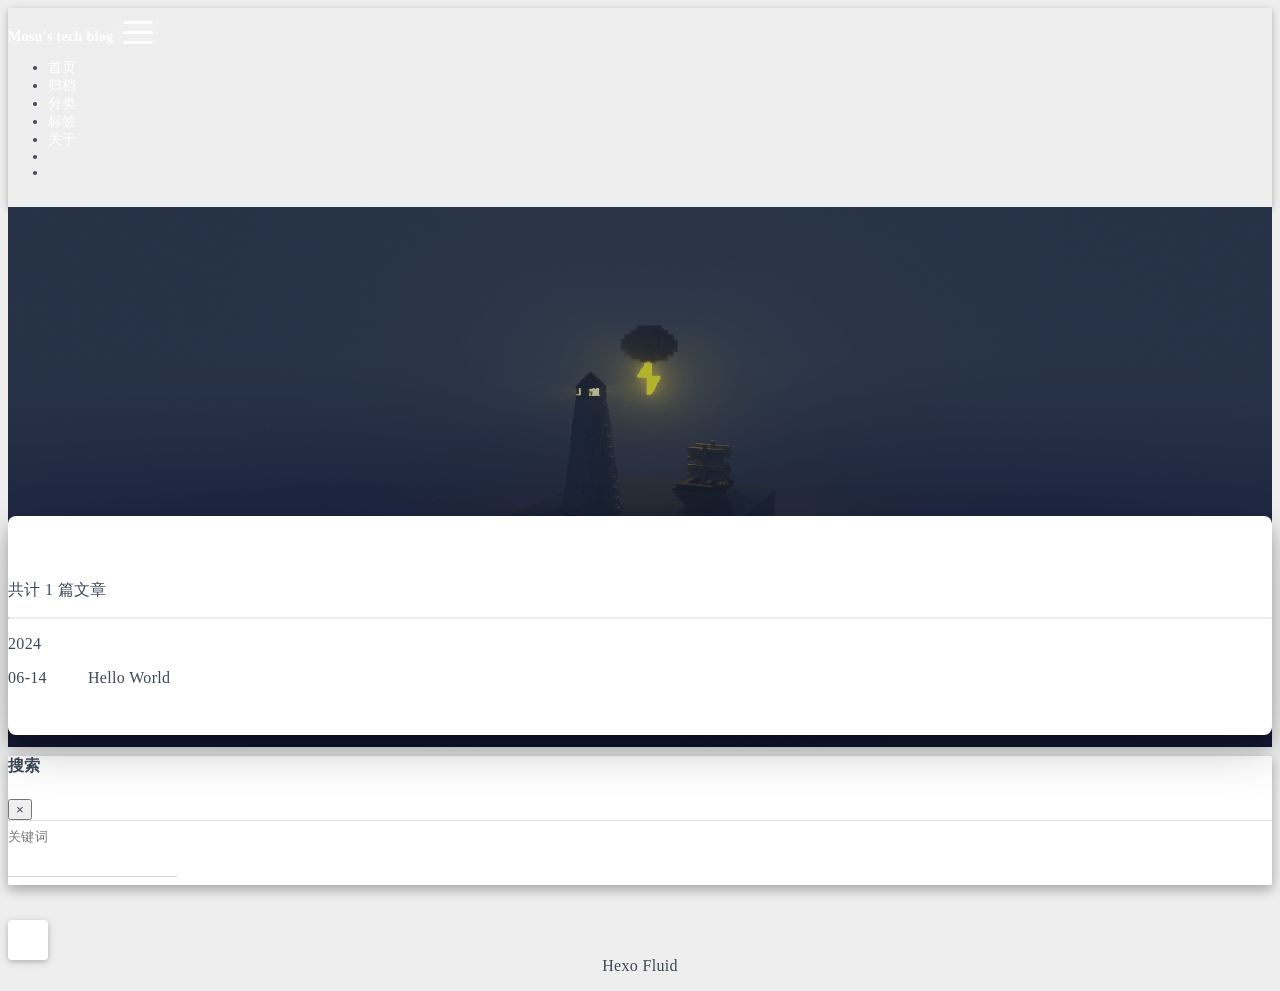
<file: archives/2024/06/index.html>
<!DOCTYPE html>
<html lang="zh-CN" data-default-color-scheme=auto>



<head>
  <meta charset="UTF-8">
  <link rel="apple-touch-icon" sizes="76x76" href="/img/fluid.png">
  <link rel="icon" href="/img/fluid.png">
  <meta name="viewport" content="width=device-width, initial-scale=1.0, maximum-scale=5.0, shrink-to-fit=no">
  <meta http-equiv="x-ua-compatible" content="ie=edge">
  
  <meta name="theme-color" content="#2f4154">
  <meta name="author" content="Mosu">
  <meta name="keywords" content="">
  
    <meta property="og:type" content="website">
<meta property="og:title" content="归档">
<meta property="og:url" content="http://example.com/archives/2024/06/index.html">
<meta property="og:site_name" content="Mosu&#39;s tech blog">
<meta property="og:locale" content="zh_CN">
<meta property="article:author" content="Mosu">
<meta name="twitter:card" content="summary_large_image">
  
  
  
  <title>归档 - Mosu&#39;s tech blog</title>

  <link  rel="stylesheet" href="https://lib.baomitu.com/twitter-bootstrap/4.6.1/css/bootstrap.min.css" />





<!-- 主题依赖的图标库，不要自行修改 -->
<!-- Do not modify the link that theme dependent icons -->

<link rel="stylesheet" href="//at.alicdn.com/t/font_1749284_hj8rtnfg7um.css">



<link rel="stylesheet" href="//at.alicdn.com/t/font_1736178_lbnruvf0jn.css">


<link  rel="stylesheet" href="/css/main.css" />


  <link id="highlight-css" rel="stylesheet" href="/css/highlight.css" />
  
    <link id="highlight-css-dark" rel="stylesheet" href="/css/highlight-dark.css" />
  




  <script id="fluid-configs">
    var Fluid = window.Fluid || {};
    Fluid.ctx = Object.assign({}, Fluid.ctx)
    var CONFIG = {"hostname":"example.com","root":"/","version":"1.9.7","typing":{"enable":true,"typeSpeed":70,"cursorChar":"_","loop":false,"scope":[]},"anchorjs":{"enable":true,"element":"h1,h2,h3,h4,h5,h6","placement":"left","visible":"hover","icon":""},"progressbar":{"enable":true,"height_px":3,"color":"#29d","options":{"showSpinner":false,"trickleSpeed":100}},"code_language":{"enable":true,"default":"TEXT"},"copy_btn":true,"image_caption":{"enable":true},"image_zoom":{"enable":true,"img_url_replace":["",""]},"toc":{"enable":true,"placement":"right","headingSelector":"h1,h2,h3,h4,h5,h6","collapseDepth":0},"lazyload":{"enable":true,"loading_img":"/img/loading.gif","onlypost":false,"offset_factor":2},"web_analytics":{"enable":false,"follow_dnt":true,"baidu":null,"google":{"measurement_id":null},"tencent":{"sid":null,"cid":null},"woyaola":null,"cnzz":null,"leancloud":{"app_id":null,"app_key":null,"server_url":null,"path":"window.location.pathname","ignore_local":false}},"search_path":"/local-search.xml","include_content_in_search":true};

    if (CONFIG.web_analytics.follow_dnt) {
      var dntVal = navigator.doNotTrack || window.doNotTrack || navigator.msDoNotTrack;
      Fluid.ctx.dnt = dntVal && (dntVal.startsWith('1') || dntVal.startsWith('yes') || dntVal.startsWith('on'));
    }
  </script>
  <script  src="/js/utils.js" ></script>
  <script  src="/js/color-schema.js" ></script>
  


  
<meta name="generator" content="Hexo 7.2.0"></head>


<body>
  

  <header>
    

<div class="header-inner" style="height: 60vh;">
  <nav id="navbar" class="navbar fixed-top  navbar-expand-lg navbar-dark scrolling-navbar">
  <div class="container">
    <a class="navbar-brand" href="/">
      <strong>Mosu&#39;s tech blog</strong>
    </a>

    <button id="navbar-toggler-btn" class="navbar-toggler" type="button" data-toggle="collapse"
            data-target="#navbarSupportedContent"
            aria-controls="navbarSupportedContent" aria-expanded="false" aria-label="Toggle navigation">
      <div class="animated-icon"><span></span><span></span><span></span></div>
    </button>

    <!-- Collapsible content -->
    <div class="collapse navbar-collapse" id="navbarSupportedContent">
      <ul class="navbar-nav ml-auto text-center">
        
          
          
          
          
            <li class="nav-item">
              <a class="nav-link" href="/" target="_self">
                <i class="iconfont icon-home-fill"></i>
                <span>首页</span>
              </a>
            </li>
          
        
          
          
          
          
            <li class="nav-item">
              <a class="nav-link" href="/archives/" target="_self">
                <i class="iconfont icon-archive-fill"></i>
                <span>归档</span>
              </a>
            </li>
          
        
          
          
          
          
            <li class="nav-item">
              <a class="nav-link" href="/categories/" target="_self">
                <i class="iconfont icon-category-fill"></i>
                <span>分类</span>
              </a>
            </li>
          
        
          
          
          
          
            <li class="nav-item">
              <a class="nav-link" href="/tags/" target="_self">
                <i class="iconfont icon-tags-fill"></i>
                <span>标签</span>
              </a>
            </li>
          
        
          
          
          
          
            <li class="nav-item">
              <a class="nav-link" href="/about/" target="_self">
                <i class="iconfont icon-user-fill"></i>
                <span>关于</span>
              </a>
            </li>
          
        
        
          <li class="nav-item" id="search-btn">
            <a class="nav-link" target="_self" href="javascript:;" data-toggle="modal" data-target="#modalSearch" aria-label="Search">
              <i class="iconfont icon-search"></i>
            </a>
          </li>
          
        
        
          <li class="nav-item" id="color-toggle-btn">
            <a class="nav-link" target="_self" href="javascript:;" aria-label="Color Toggle">
              <i class="iconfont icon-dark" id="color-toggle-icon"></i>
            </a>
          </li>
        
      </ul>
    </div>
  </div>
</nav>

  

<div id="banner" class="banner" parallax=true
     style="background: url('/img/default.png') no-repeat center center; background-size: cover;">
  <div class="full-bg-img">
    <div class="mask flex-center" style="background-color: rgba(0, 0, 0, 0.3)">
      <div class="banner-text text-center fade-in-up">
        <div class="h2">
          
            <span id="subtitle" data-typed-text="归档"></span>
          
        </div>

        
      </div>

      
    </div>
  </div>
</div>

</div>

  </header>

  <main>
    
      <div class="container nopadding-x-md">
        <div id="board"
          >
          
          <div class="container">
            <div class="row">
              <div class="col-12 col-md-10 m-auto">
                

<div class="list-group">
  <p class="h4">共计 1 篇文章</p>
  <hr>
  
  
    
      
      <p class="h5">2024</p>
    
    <a href="/2024/06/14/hello-world/" class="list-group-item list-group-item-action">
      <time>06-14</time>
      <div class="list-group-item-title">Hello World</div>
    </a>
  
</div>





              </div>
            </div>
          </div>
        </div>
      </div>
    

    
      <a id="scroll-top-button" aria-label="TOP" href="#" role="button">
        <i class="iconfont icon-arrowup" aria-hidden="true"></i>
      </a>
    

    
      <div class="modal fade" id="modalSearch" tabindex="-1" role="dialog" aria-labelledby="ModalLabel"
     aria-hidden="true">
  <div class="modal-dialog modal-dialog-scrollable modal-lg" role="document">
    <div class="modal-content">
      <div class="modal-header text-center">
        <h4 class="modal-title w-100 font-weight-bold">搜索</h4>
        <button type="button" id="local-search-close" class="close" data-dismiss="modal" aria-label="Close">
          <span aria-hidden="true">&times;</span>
        </button>
      </div>
      <div class="modal-body mx-3">
        <div class="md-form mb-5">
          <input type="text" id="local-search-input" class="form-control validate">
          <label data-error="x" data-success="v" for="local-search-input">关键词</label>
        </div>
        <div class="list-group" id="local-search-result"></div>
      </div>
    </div>
  </div>
</div>

    

    
  </main>

  <footer>
    <div class="footer-inner">
  
    <div class="footer-content">
       <a href="https://hexo.io" target="_blank" rel="nofollow noopener"><span>Hexo</span></a> <i class="iconfont icon-love"></i> <a href="https://github.com/fluid-dev/hexo-theme-fluid" target="_blank" rel="nofollow noopener"><span>Fluid</span></a> 
    </div>
  
  
  
  
</div>

  </footer>

  <!-- Scripts -->
  
  <script  src="https://lib.baomitu.com/nprogress/0.2.0/nprogress.min.js" ></script>
  <link  rel="stylesheet" href="https://lib.baomitu.com/nprogress/0.2.0/nprogress.min.css" />

  <script>
    NProgress.configure({"showSpinner":false,"trickleSpeed":100})
    NProgress.start()
    window.addEventListener('load', function() {
      NProgress.done();
    })
  </script>


<script  src="https://lib.baomitu.com/jquery/3.6.4/jquery.min.js" ></script>
<script  src="https://lib.baomitu.com/twitter-bootstrap/4.6.1/js/bootstrap.min.js" ></script>
<script  src="/js/events.js" ></script>
<script  src="/js/plugins.js" ></script>


  <script  src="https://lib.baomitu.com/typed.js/2.0.12/typed.min.js" ></script>
  <script>
    (function (window, document) {
      var typing = Fluid.plugins.typing;
      var subtitle = document.getElementById('subtitle');
      if (!subtitle || !typing) {
        return;
      }
      var text = subtitle.getAttribute('data-typed-text');
      
        typing(text);
      
    })(window, document);
  </script>




  
    <script  src="/js/img-lazyload.js" ></script>
  




  <script  src="/js/local-search.js" ></script>





<!-- 主题的启动项，将它保持在最底部 -->
<!-- the boot of the theme, keep it at the bottom -->
<script  src="/js/boot.js" ></script>


  

  <noscript>
    <div class="noscript-warning">博客在允许 JavaScript 运行的环境下浏览效果更佳</div>
  </noscript>
</body>
</html>
</file>
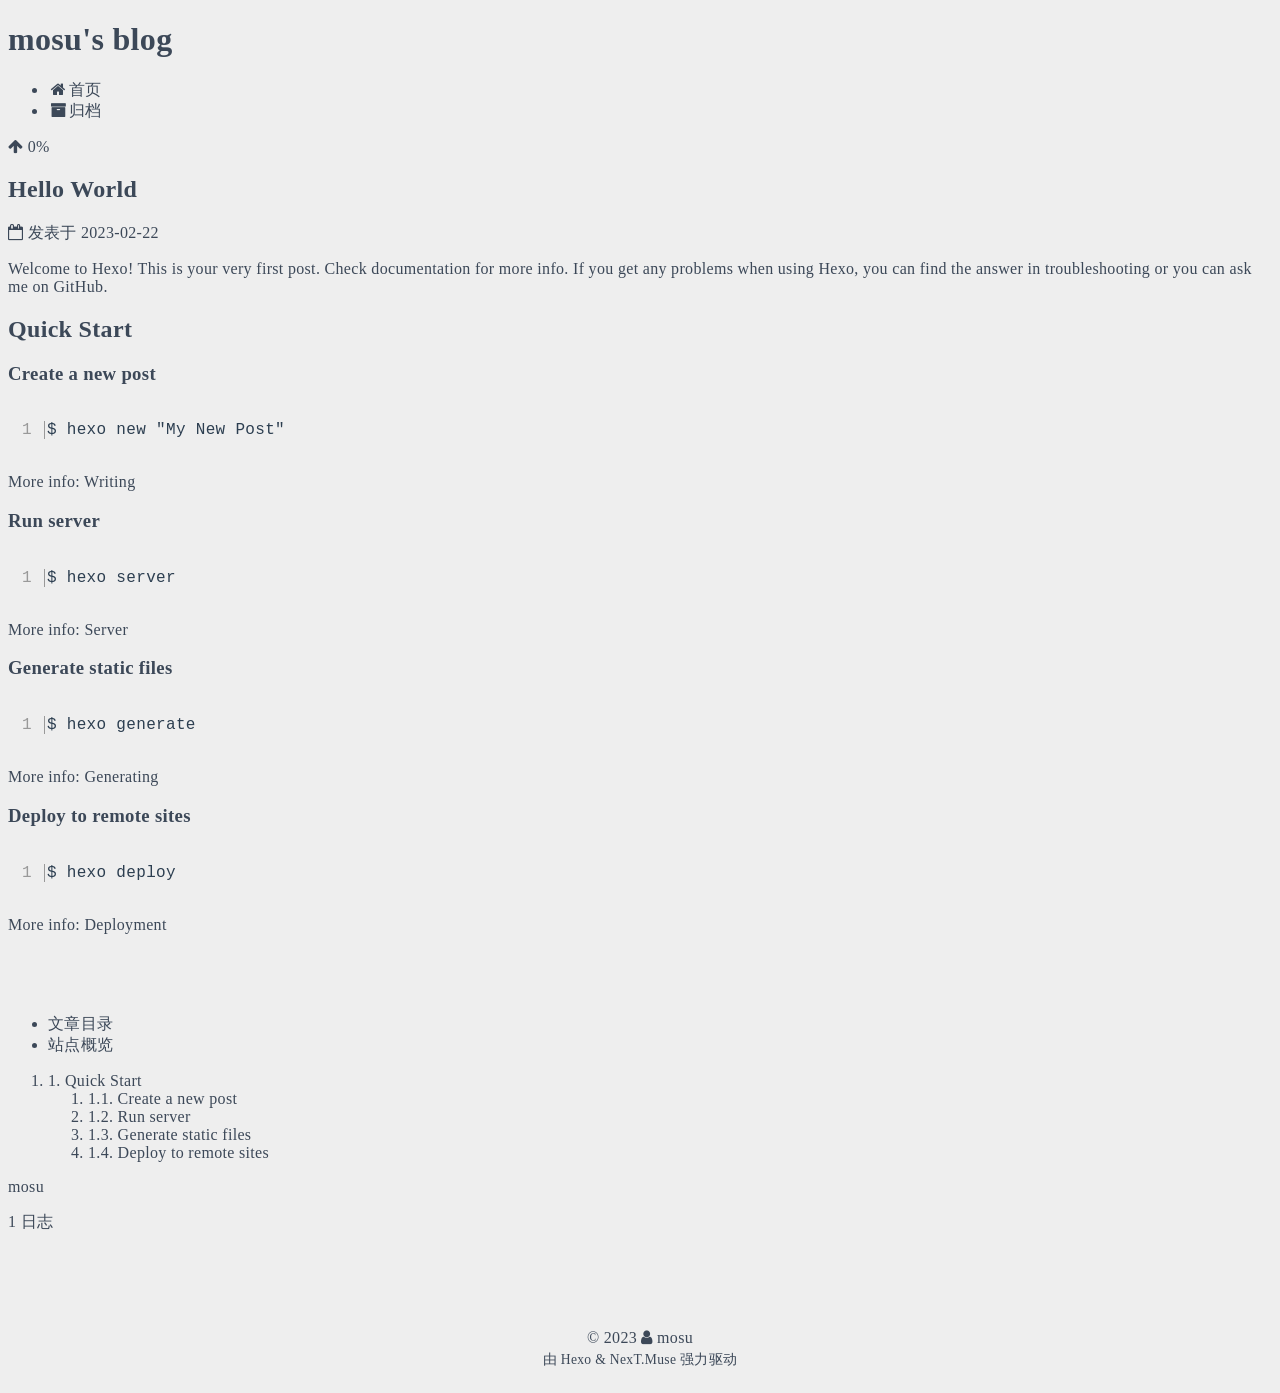
<file: 2023/02/22/hello-world/index.html>
<!DOCTYPE html>
<html lang="zh-CN">
<head>
  <meta charset="UTF-8">
<meta name="viewport" content="width=device-width, initial-scale=1, maximum-scale=2">
<meta name="theme-color" content="#222">
<meta name="generator" content="Hexo 6.3.0">
  <link rel="apple-touch-icon" sizes="180x180" href="/images/apple-touch-icon-next.png">
  <link rel="icon" type="image/png" sizes="32x32" href="/images/favicon-32x32-next.png">
  <link rel="icon" type="image/png" sizes="16x16" href="/images/favicon-16x16-next.png">
  <link rel="mask-icon" href="/images/logo.svg" color="#222">

<link rel="stylesheet" href="/css/main.css">


<link rel="stylesheet" href="/lib/font-awesome/css/font-awesome.min.css">

<script id="hexo-configurations">
    var NexT = window.NexT || {};
    var CONFIG = {"hostname":"example.com","root":"/","scheme":"Muse","version":"7.8.0","exturl":false,"sidebar":{"position":"left","display":"post","padding":18,"offset":12,"onmobile":false},"copycode":{"enable":false,"show_result":false,"style":null},"back2top":{"enable":true,"sidebar":false,"scrollpercent":false},"bookmark":{"enable":false,"color":"#222","save":"auto"},"fancybox":false,"mediumzoom":false,"lazyload":false,"pangu":false,"comments":{"style":"tabs","active":null,"storage":true,"lazyload":false,"nav":null},"algolia":{"hits":{"per_page":10},"labels":{"input_placeholder":"Search for Posts","hits_empty":"We didn't find any results for the search: ${query}","hits_stats":"${hits} results found in ${time} ms"}},"localsearch":{"enable":false,"trigger":"auto","top_n_per_article":1,"unescape":false,"preload":false},"motion":{"enable":true,"async":false,"transition":{"post_block":"fadeIn","post_header":"slideDownIn","post_body":"slideDownIn","coll_header":"slideLeftIn","sidebar":"slideUpIn"}}};
  </script>

  <meta name="description" content="Welcome to Hexo! This is your very first post. Check documentation for more info. If you get any problems when using Hexo, you can find the answer in troubleshooting or you can ask me on GitHub.">
<meta property="og:type" content="article">
<meta property="og:title" content="Hello World">
<meta property="og:url" content="http://example.com/2023/02/22/hello-world/index.html">
<meta property="og:site_name" content="mosu&#39;s blog">
<meta property="og:description" content="Welcome to Hexo! This is your very first post. Check documentation for more info. If you get any problems when using Hexo, you can find the answer in troubleshooting or you can ask me on GitHub.">
<meta property="og:locale" content="zh_CN">
<meta property="article:published_time" content="2023-02-22T11:52:14.731Z">
<meta property="article:modified_time" content="2023-02-22T12:26:18.915Z">
<meta property="article:author" content="mosu">
<meta name="twitter:card" content="summary">

<link rel="canonical" href="http://example.com/2023/02/22/hello-world/">


<script id="page-configurations">
  // https://hexo.io/docs/variables.html
  CONFIG.page = {
    sidebar: "",
    isHome : false,
    isPost : true,
    lang   : 'zh-CN'
  };
</script>

  <title>Hello World | mosu's blog</title>
  






  <noscript>
  <style>
  .use-motion .brand,
  .use-motion .menu-item,
  .sidebar-inner,
  .use-motion .post-block,
  .use-motion .pagination,
  .use-motion .comments,
  .use-motion .post-header,
  .use-motion .post-body,
  .use-motion .collection-header { opacity: initial; }

  .use-motion .site-title,
  .use-motion .site-subtitle {
    opacity: initial;
    top: initial;
  }

  .use-motion .logo-line-before i { left: initial; }
  .use-motion .logo-line-after i { right: initial; }
  </style>
</noscript>

</head>

<body itemscope itemtype="http://schema.org/WebPage">
  <div class="container use-motion">
    <div class="headband"></div>

    <header class="header" itemscope itemtype="http://schema.org/WPHeader">
      <div class="header-inner"><div class="site-brand-container">
  <div class="site-nav-toggle">
    <div class="toggle" aria-label="切换导航栏">
      <span class="toggle-line toggle-line-first"></span>
      <span class="toggle-line toggle-line-middle"></span>
      <span class="toggle-line toggle-line-last"></span>
    </div>
  </div>

  <div class="site-meta">

    <a href="/" class="brand" rel="start">
      <span class="logo-line-before"><i></i></span>
      <h1 class="site-title">mosu's blog</h1>
      <span class="logo-line-after"><i></i></span>
    </a>
  </div>

  <div class="site-nav-right">
    <div class="toggle popup-trigger">
    </div>
  </div>
</div>




<nav class="site-nav">
  <ul id="menu" class="menu">
        <li class="menu-item menu-item-home">

    <a href="/" rel="section"><i class="fa fa-fw fa-home"></i>首页</a>

  </li>
        <li class="menu-item menu-item-archives">

    <a href="/archives/" rel="section"><i class="fa fa-fw fa-archive"></i>归档</a>

  </li>
  </ul>
</nav>




</div>
    </header>

    
  <div class="back-to-top">
    <i class="fa fa-arrow-up"></i>
    <span>0%</span>
  </div>


    <main class="main">
      <div class="main-inner">
        <div class="content-wrap">
          

          <div class="content post posts-expand">
            

    
  
  
  <article itemscope itemtype="http://schema.org/Article" class="post-block" lang="zh-CN">
    <link itemprop="mainEntityOfPage" href="http://example.com/2023/02/22/hello-world/">

    <span hidden itemprop="author" itemscope itemtype="http://schema.org/Person">
      <meta itemprop="image" content="/images/avatar.gif">
      <meta itemprop="name" content="mosu">
      <meta itemprop="description" content="">
    </span>

    <span hidden itemprop="publisher" itemscope itemtype="http://schema.org/Organization">
      <meta itemprop="name" content="mosu's blog">
    </span>
      <header class="post-header">
        <h1 class="post-title" itemprop="name headline">
          Hello World
        </h1>

        <div class="post-meta">
            <span class="post-meta-item">
              <span class="post-meta-item-icon">
                <i class="fa fa-calendar-o"></i>
              </span>
              <span class="post-meta-item-text">发表于</span>
              

              <time title="创建时间：2023-02-22 19:52:14 / 修改时间：20:26:18" itemprop="dateCreated datePublished" datetime="2023-02-22T19:52:14+08:00">2023-02-22</time>
            </span>

          

        </div>
      </header>

    
    
    
    <div class="post-body" itemprop="articleBody">

      
        <p>Welcome to <a target="_blank" rel="noopener" href="https://hexo.io/">Hexo</a>! This is your very first post. Check <a target="_blank" rel="noopener" href="https://hexo.io/docs/">documentation</a> for more info. If you get any problems when using Hexo, you can find the answer in <a target="_blank" rel="noopener" href="https://hexo.io/docs/troubleshooting.html">troubleshooting</a> or you can ask me on <a target="_blank" rel="noopener" href="https://github.com/hexojs/hexo/issues">GitHub</a>.</p>
<span id="more"></span>

<h2 id="Quick-Start"><a href="#Quick-Start" class="headerlink" title="Quick Start"></a>Quick Start</h2><h3 id="Create-a-new-post"><a href="#Create-a-new-post" class="headerlink" title="Create a new post"></a>Create a new post</h3><figure class="highlight bash"><table><tr><td class="gutter"><pre><span class="line">1</span><br></pre></td><td class="code"><pre><span class="line">$ hexo new <span class="string">&quot;My New Post&quot;</span></span><br></pre></td></tr></table></figure>

<p>More info: <a target="_blank" rel="noopener" href="https://hexo.io/docs/writing.html">Writing</a></p>
<h3 id="Run-server"><a href="#Run-server" class="headerlink" title="Run server"></a>Run server</h3><figure class="highlight bash"><table><tr><td class="gutter"><pre><span class="line">1</span><br></pre></td><td class="code"><pre><span class="line">$ hexo server</span><br></pre></td></tr></table></figure>

<p>More info: <a target="_blank" rel="noopener" href="https://hexo.io/docs/server.html">Server</a></p>
<h3 id="Generate-static-files"><a href="#Generate-static-files" class="headerlink" title="Generate static files"></a>Generate static files</h3><figure class="highlight bash"><table><tr><td class="gutter"><pre><span class="line">1</span><br></pre></td><td class="code"><pre><span class="line">$ hexo generate</span><br></pre></td></tr></table></figure>

<p>More info: <a target="_blank" rel="noopener" href="https://hexo.io/docs/generating.html">Generating</a></p>
<h3 id="Deploy-to-remote-sites"><a href="#Deploy-to-remote-sites" class="headerlink" title="Deploy to remote sites"></a>Deploy to remote sites</h3><figure class="highlight bash"><table><tr><td class="gutter"><pre><span class="line">1</span><br></pre></td><td class="code"><pre><span class="line">$ hexo deploy</span><br></pre></td></tr></table></figure>

<p>More info: <a target="_blank" rel="noopener" href="https://hexo.io/docs/one-command-deployment.html">Deployment</a></p>

    </div>

    
    
    

      <footer class="post-footer">

        


        
      </footer>
    
  </article>
  
  
  



          </div>
          

<script>
  window.addEventListener('tabs:register', () => {
    let { activeClass } = CONFIG.comments;
    if (CONFIG.comments.storage) {
      activeClass = localStorage.getItem('comments_active') || activeClass;
    }
    if (activeClass) {
      let activeTab = document.querySelector(`a[href="#comment-${activeClass}"]`);
      if (activeTab) {
        activeTab.click();
      }
    }
  });
  if (CONFIG.comments.storage) {
    window.addEventListener('tabs:click', event => {
      if (!event.target.matches('.tabs-comment .tab-content .tab-pane')) return;
      let commentClass = event.target.classList[1];
      localStorage.setItem('comments_active', commentClass);
    });
  }
</script>

        </div>
          
  
  <div class="toggle sidebar-toggle">
    <span class="toggle-line toggle-line-first"></span>
    <span class="toggle-line toggle-line-middle"></span>
    <span class="toggle-line toggle-line-last"></span>
  </div>

  <aside class="sidebar">
    <div class="sidebar-inner">

      <ul class="sidebar-nav motion-element">
        <li class="sidebar-nav-toc">
          文章目录
        </li>
        <li class="sidebar-nav-overview">
          站点概览
        </li>
      </ul>

      <!--noindex-->
      <div class="post-toc-wrap sidebar-panel">
          <div class="post-toc motion-element"><ol class="nav"><li class="nav-item nav-level-2"><a class="nav-link" href="#Quick-Start"><span class="nav-number">1.</span> <span class="nav-text">Quick Start</span></a><ol class="nav-child"><li class="nav-item nav-level-3"><a class="nav-link" href="#Create-a-new-post"><span class="nav-number">1.1.</span> <span class="nav-text">Create a new post</span></a></li><li class="nav-item nav-level-3"><a class="nav-link" href="#Run-server"><span class="nav-number">1.2.</span> <span class="nav-text">Run server</span></a></li><li class="nav-item nav-level-3"><a class="nav-link" href="#Generate-static-files"><span class="nav-number">1.3.</span> <span class="nav-text">Generate static files</span></a></li><li class="nav-item nav-level-3"><a class="nav-link" href="#Deploy-to-remote-sites"><span class="nav-number">1.4.</span> <span class="nav-text">Deploy to remote sites</span></a></li></ol></li></ol></div>
      </div>
      <!--/noindex-->

      <div class="site-overview-wrap sidebar-panel">
        <div class="site-author motion-element" itemprop="author" itemscope itemtype="http://schema.org/Person">
  <p class="site-author-name" itemprop="name">mosu</p>
  <div class="site-description" itemprop="description"></div>
</div>
<div class="site-state-wrap motion-element">
  <nav class="site-state">
      <div class="site-state-item site-state-posts">
          <a href="/archives/">
        
          <span class="site-state-item-count">1</span>
          <span class="site-state-item-name">日志</span>
        </a>
      </div>
  </nav>
</div>



      </div>

    </div>
  </aside>
  <div id="sidebar-dimmer"></div>


      </div>
    </main>

    <footer class="footer">
      <div class="footer-inner">
        

        

<div class="copyright">
  
  &copy; 
  <span itemprop="copyrightYear">2023</span>
  <span class="with-love">
    <i class="fa fa-user"></i>
  </span>
  <span class="author" itemprop="copyrightHolder">mosu</span>
</div>
  <div class="powered-by">由 <a href="https://hexo.io/" class="theme-link" rel="noopener" target="_blank">Hexo</a> & <a href="https://muse.theme-next.org/" class="theme-link" rel="noopener" target="_blank">NexT.Muse</a> 强力驱动
  </div>

        








      </div>
    </footer>
  </div>

  
  <script src="/lib/anime.min.js"></script>
  <script src="/lib/velocity/velocity.min.js"></script>
  <script src="/lib/velocity/velocity.ui.min.js"></script>

<script src="/js/utils.js"></script>

<script src="/js/motion.js"></script>


<script src="/js/schemes/muse.js"></script>


<script src="/js/next-boot.js"></script>




  















  

  

</body>
</html>
</file>
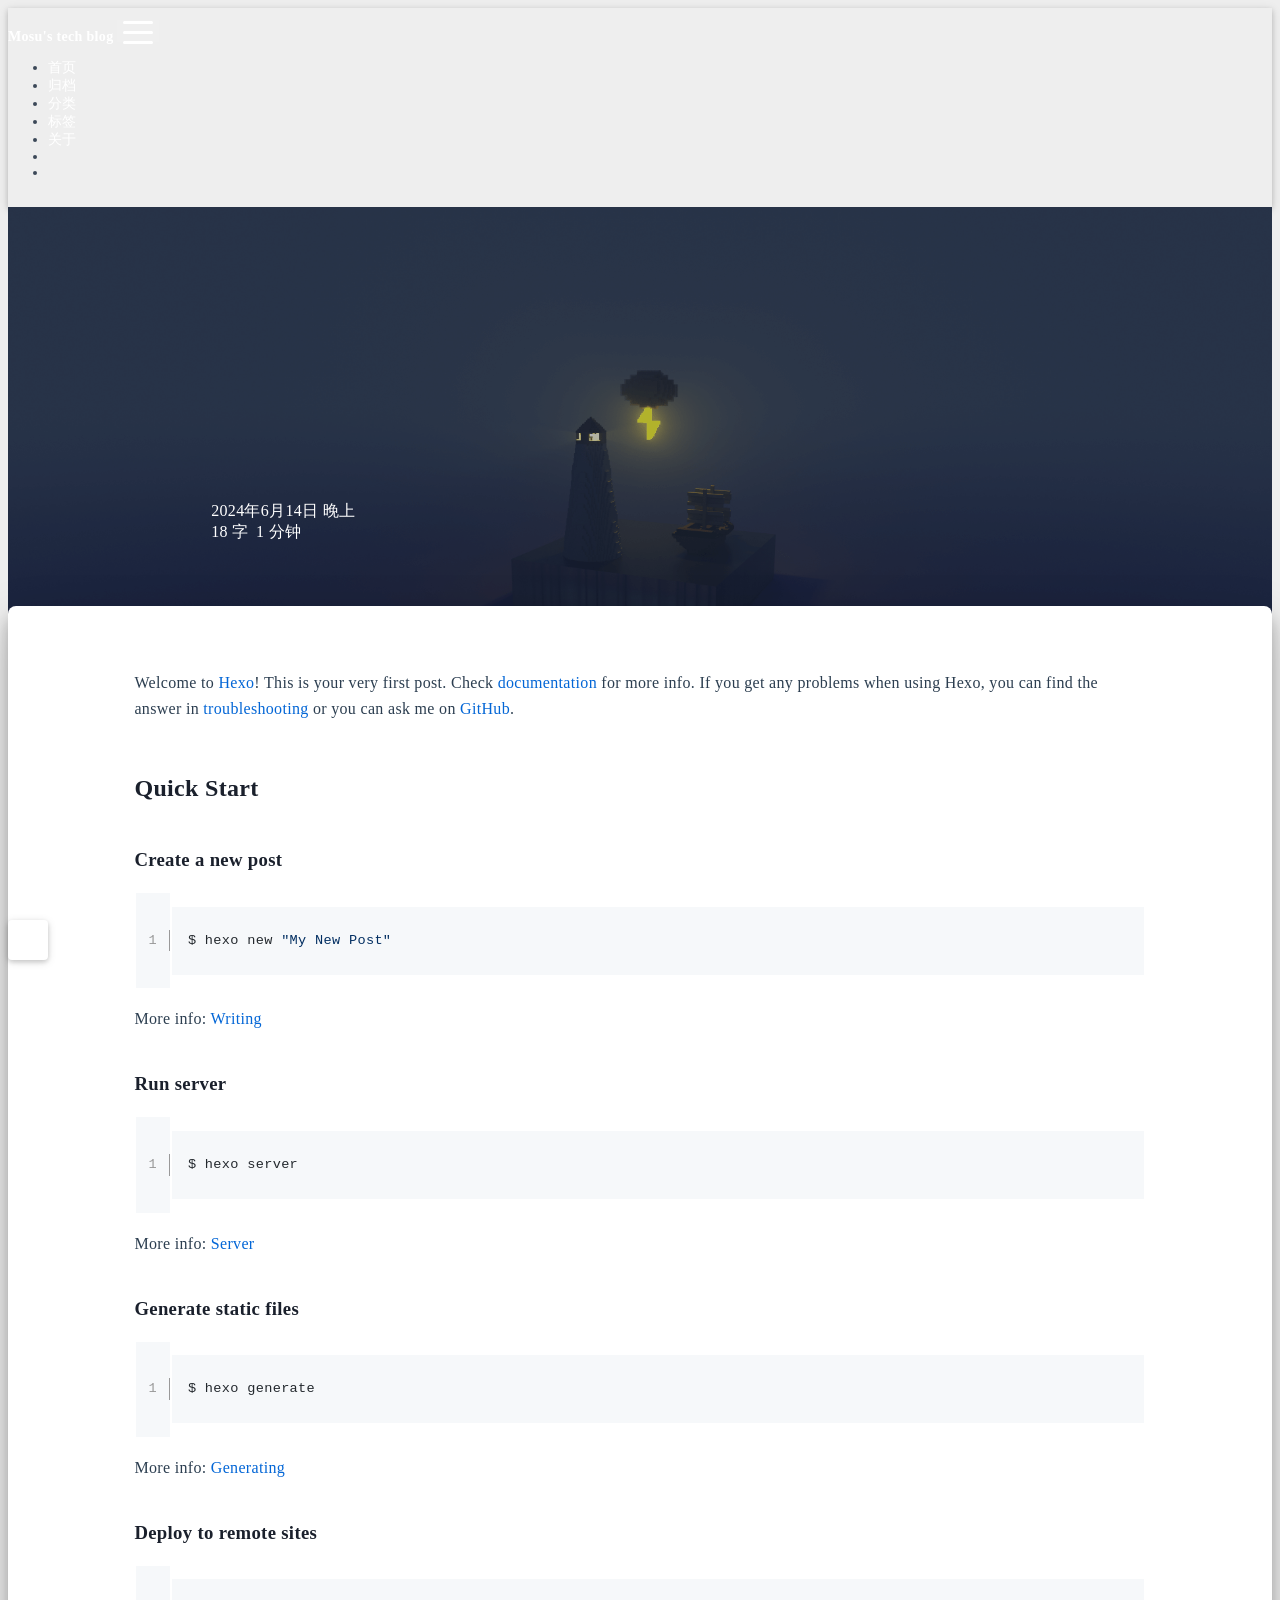
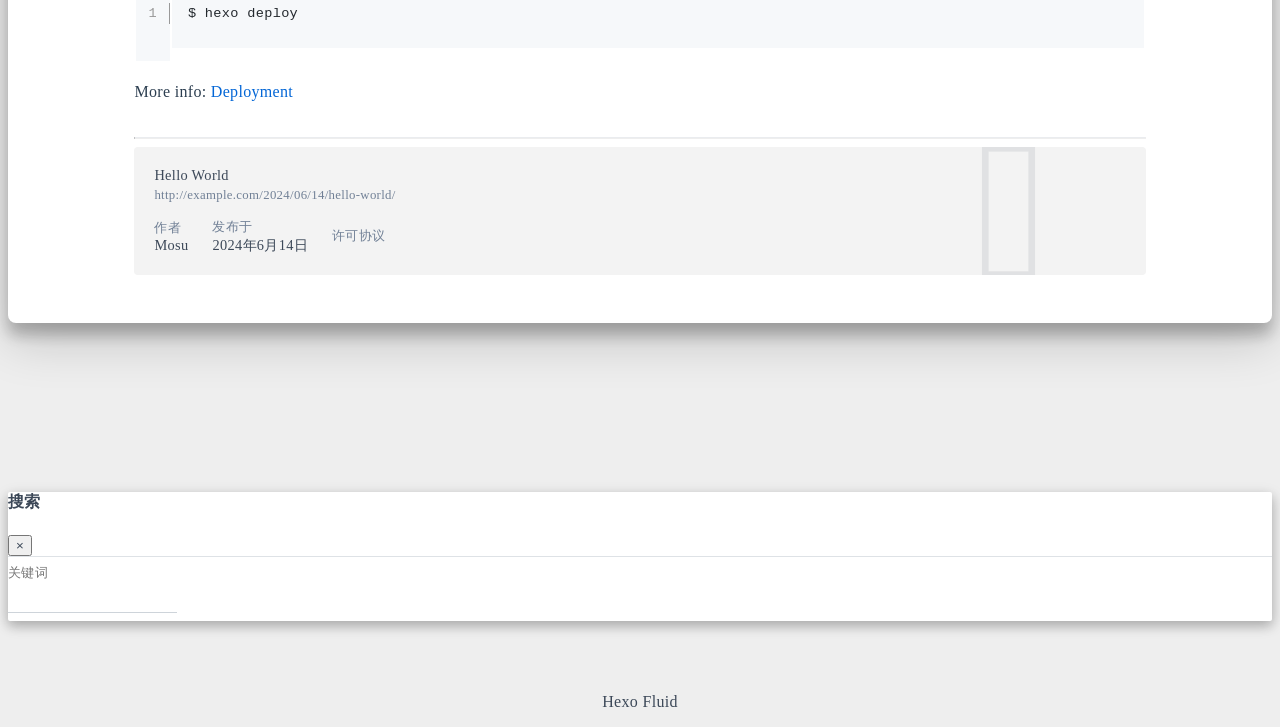
<file: 2024/06/14/hello-world/index.html>
<!DOCTYPE html>
<html lang="zh-CN" data-default-color-scheme=auto>



<head>
  <meta charset="UTF-8">
  <link rel="apple-touch-icon" sizes="76x76" href="/img/fluid.png">
  <link rel="icon" href="/img/fluid.png">
  <meta name="viewport" content="width=device-width, initial-scale=1.0, maximum-scale=5.0, shrink-to-fit=no">
  <meta http-equiv="x-ua-compatible" content="ie=edge">
  
  <meta name="theme-color" content="#2f4154">
  <meta name="author" content="Mosu">
  <meta name="keywords" content="">
  
    <meta name="description" content="Welcome to Hexo! This is your very first post. Check documentation for more info. If you get any problems when using Hexo, you can find the answer in troubleshooting or you can ask me on GitHub. Quick">
<meta property="og:type" content="article">
<meta property="og:title" content="Hello World">
<meta property="og:url" content="http://example.com/2024/06/14/hello-world/index.html">
<meta property="og:site_name" content="Mosu&#39;s tech blog">
<meta property="og:description" content="Welcome to Hexo! This is your very first post. Check documentation for more info. If you get any problems when using Hexo, you can find the answer in troubleshooting or you can ask me on GitHub. Quick">
<meta property="og:locale" content="zh_CN">
<meta property="article:published_time" content="2024-06-14T13:17:50.958Z">
<meta property="article:modified_time" content="2024-06-15T04:33:59.437Z">
<meta property="article:author" content="Mosu">
<meta name="twitter:card" content="summary_large_image">
  
  
  
  <title>Hello World - Mosu&#39;s tech blog</title>

  <link  rel="stylesheet" href="https://lib.baomitu.com/twitter-bootstrap/4.6.1/css/bootstrap.min.css" />



  <link  rel="stylesheet" href="https://lib.baomitu.com/github-markdown-css/4.0.0/github-markdown.min.css" />

  <link  rel="stylesheet" href="https://lib.baomitu.com/hint.css/2.7.0/hint.min.css" />

  <link  rel="stylesheet" href="https://lib.baomitu.com/fancybox/3.5.7/jquery.fancybox.min.css" />



<!-- 主题依赖的图标库，不要自行修改 -->
<!-- Do not modify the link that theme dependent icons -->

<link rel="stylesheet" href="//at.alicdn.com/t/font_1749284_hj8rtnfg7um.css">



<link rel="stylesheet" href="//at.alicdn.com/t/font_1736178_lbnruvf0jn.css">


<link  rel="stylesheet" href="/css/main.css" />


  <link id="highlight-css" rel="stylesheet" href="/css/highlight.css" />
  
    <link id="highlight-css-dark" rel="stylesheet" href="/css/highlight-dark.css" />
  




  <script id="fluid-configs">
    var Fluid = window.Fluid || {};
    Fluid.ctx = Object.assign({}, Fluid.ctx)
    var CONFIG = {"hostname":"example.com","root":"/","version":"1.9.7","typing":{"enable":true,"typeSpeed":70,"cursorChar":"_","loop":false,"scope":[]},"anchorjs":{"enable":true,"element":"h1,h2,h3,h4,h5,h6","placement":"left","visible":"hover","icon":""},"progressbar":{"enable":true,"height_px":3,"color":"#29d","options":{"showSpinner":false,"trickleSpeed":100}},"code_language":{"enable":true,"default":"TEXT"},"copy_btn":true,"image_caption":{"enable":true},"image_zoom":{"enable":true,"img_url_replace":["",""]},"toc":{"enable":true,"placement":"right","headingSelector":"h1,h2,h3,h4,h5,h6","collapseDepth":0},"lazyload":{"enable":true,"loading_img":"/img/loading.gif","onlypost":false,"offset_factor":2},"web_analytics":{"enable":false,"follow_dnt":true,"baidu":null,"google":{"measurement_id":null},"tencent":{"sid":null,"cid":null},"woyaola":null,"cnzz":null,"leancloud":{"app_id":null,"app_key":null,"server_url":null,"path":"window.location.pathname","ignore_local":false}},"search_path":"/local-search.xml","include_content_in_search":true};

    if (CONFIG.web_analytics.follow_dnt) {
      var dntVal = navigator.doNotTrack || window.doNotTrack || navigator.msDoNotTrack;
      Fluid.ctx.dnt = dntVal && (dntVal.startsWith('1') || dntVal.startsWith('yes') || dntVal.startsWith('on'));
    }
  </script>
  <script  src="/js/utils.js" ></script>
  <script  src="/js/color-schema.js" ></script>
  


  
<meta name="generator" content="Hexo 7.2.0"></head>


<body>
  

  <header>
    

<div class="header-inner" style="height: 70vh;">
  <nav id="navbar" class="navbar fixed-top  navbar-expand-lg navbar-dark scrolling-navbar">
  <div class="container">
    <a class="navbar-brand" href="/">
      <strong>Mosu&#39;s tech blog</strong>
    </a>

    <button id="navbar-toggler-btn" class="navbar-toggler" type="button" data-toggle="collapse"
            data-target="#navbarSupportedContent"
            aria-controls="navbarSupportedContent" aria-expanded="false" aria-label="Toggle navigation">
      <div class="animated-icon"><span></span><span></span><span></span></div>
    </button>

    <!-- Collapsible content -->
    <div class="collapse navbar-collapse" id="navbarSupportedContent">
      <ul class="navbar-nav ml-auto text-center">
        
          
          
          
          
            <li class="nav-item">
              <a class="nav-link" href="/" target="_self">
                <i class="iconfont icon-home-fill"></i>
                <span>首页</span>
              </a>
            </li>
          
        
          
          
          
          
            <li class="nav-item">
              <a class="nav-link" href="/archives/" target="_self">
                <i class="iconfont icon-archive-fill"></i>
                <span>归档</span>
              </a>
            </li>
          
        
          
          
          
          
            <li class="nav-item">
              <a class="nav-link" href="/categories/" target="_self">
                <i class="iconfont icon-category-fill"></i>
                <span>分类</span>
              </a>
            </li>
          
        
          
          
          
          
            <li class="nav-item">
              <a class="nav-link" href="/tags/" target="_self">
                <i class="iconfont icon-tags-fill"></i>
                <span>标签</span>
              </a>
            </li>
          
        
          
          
          
          
            <li class="nav-item">
              <a class="nav-link" href="/about/" target="_self">
                <i class="iconfont icon-user-fill"></i>
                <span>关于</span>
              </a>
            </li>
          
        
        
          <li class="nav-item" id="search-btn">
            <a class="nav-link" target="_self" href="javascript:;" data-toggle="modal" data-target="#modalSearch" aria-label="Search">
              <i class="iconfont icon-search"></i>
            </a>
          </li>
          
        
        
          <li class="nav-item" id="color-toggle-btn">
            <a class="nav-link" target="_self" href="javascript:;" aria-label="Color Toggle">
              <i class="iconfont icon-dark" id="color-toggle-icon"></i>
            </a>
          </li>
        
      </ul>
    </div>
  </div>
</nav>

  

<div id="banner" class="banner" parallax=true
     style="background: url('/img/default.png') no-repeat center center; background-size: cover;">
  <div class="full-bg-img">
    <div class="mask flex-center" style="background-color: rgba(0, 0, 0, 0.3)">
      <div class="banner-text text-center fade-in-up">
        <div class="h2">
          
            <span id="subtitle" data-typed-text="Hello World"></span>
          
        </div>

        
          
  <div class="mt-3">
    
    
      <span class="post-meta">
        <i class="iconfont icon-date-fill" aria-hidden="true"></i>
        <time datetime="2024-06-14 21:17" pubdate>
          2024年6月14日 晚上
        </time>
      </span>
    
  </div>

  <div class="mt-1">
    
      <span class="post-meta mr-2">
        <i class="iconfont icon-chart"></i>
        
          18 字
        
      </span>
    

    
      <span class="post-meta mr-2">
        <i class="iconfont icon-clock-fill"></i>
        
        
        
          1 分钟
        
      </span>
    

    
    
  </div>


        
      </div>

      
    </div>
  </div>
</div>

</div>

  </header>

  <main>
    
      

<div class="container-fluid nopadding-x">
  <div class="row nomargin-x">
    <div class="side-col d-none d-lg-block col-lg-2">
      

    </div>

    <div class="col-lg-8 nopadding-x-md">
      <div class="container nopadding-x-md" id="board-ctn">
        <div id="board">
          <article class="post-content mx-auto">
            <h1 id="seo-header">Hello World</h1>
            
            
              <div class="markdown-body">
                
                <p>Welcome to <a target="_blank" rel="noopener" href="https://hexo.io/">Hexo</a>! This is your very first post. Check <a target="_blank" rel="noopener" href="https://hexo.io/docs/">documentation</a> for more info. If you get any problems when using Hexo, you can find the answer in <a target="_blank" rel="noopener" href="https://hexo.io/docs/troubleshooting.html">troubleshooting</a> or you can ask me on <a target="_blank" rel="noopener" href="https://github.com/hexojs/hexo/issues">GitHub</a>.</p>
<h2 id="Quick-Start"><a href="#Quick-Start" class="headerlink" title="Quick Start"></a>Quick Start</h2><h3 id="Create-a-new-post"><a href="#Create-a-new-post" class="headerlink" title="Create a new post"></a>Create a new post</h3><figure class="highlight bash"><table><tr><td class="gutter"><pre><span class="line">1</span><br></pre></td><td class="code"><pre><code class="hljs bash">$ hexo new <span class="hljs-string">&quot;My New Post&quot;</span><br></code></pre></td></tr></table></figure>

<p>More info: <a target="_blank" rel="noopener" href="https://hexo.io/docs/writing.html">Writing</a></p>
<h3 id="Run-server"><a href="#Run-server" class="headerlink" title="Run server"></a>Run server</h3><figure class="highlight bash"><table><tr><td class="gutter"><pre><span class="line">1</span><br></pre></td><td class="code"><pre><code class="hljs bash">$ hexo server<br></code></pre></td></tr></table></figure>

<p>More info: <a target="_blank" rel="noopener" href="https://hexo.io/docs/server.html">Server</a></p>
<h3 id="Generate-static-files"><a href="#Generate-static-files" class="headerlink" title="Generate static files"></a>Generate static files</h3><figure class="highlight bash"><table><tr><td class="gutter"><pre><span class="line">1</span><br></pre></td><td class="code"><pre><code class="hljs bash">$ hexo generate<br></code></pre></td></tr></table></figure>

<p>More info: <a target="_blank" rel="noopener" href="https://hexo.io/docs/generating.html">Generating</a></p>
<h3 id="Deploy-to-remote-sites"><a href="#Deploy-to-remote-sites" class="headerlink" title="Deploy to remote sites"></a>Deploy to remote sites</h3><figure class="highlight bash"><table><tr><td class="gutter"><pre><span class="line">1</span><br></pre></td><td class="code"><pre><code class="hljs bash">$ hexo deploy<br></code></pre></td></tr></table></figure>

<p>More info: <a target="_blank" rel="noopener" href="https://hexo.io/docs/one-command-deployment.html">Deployment</a></p>

                
              </div>
            
            <hr/>
            <div>
              <div class="post-metas my-3">
  
  
</div>


              
  

  <div class="license-box my-3">
    <div class="license-title">
      <div>Hello World</div>
      <div>http://example.com/2024/06/14/hello-world/</div>
    </div>
    <div class="license-meta">
      
        <div class="license-meta-item">
          <div>作者</div>
          <div>Mosu</div>
        </div>
      
      
        <div class="license-meta-item license-meta-date">
          <div>发布于</div>
          <div>2024年6月14日</div>
        </div>
      
      
      
        <div class="license-meta-item">
          <div>许可协议</div>
          <div>
            
              
              
                <a class="print-no-link" target="_blank" href="https://creativecommons.org/licenses/by/4.0/">
                  <span class="hint--top hint--rounded" aria-label="BY - 署名">
                    <i class="iconfont icon-by"></i>
                  </span>
                </a>
              
            
          </div>
        </div>
      
    </div>
    <div class="license-icon iconfont"></div>
  </div>



              
                <div class="post-prevnext my-3">
                  <article class="post-prev col-6">
                    
                    
                  </article>
                  <article class="post-next col-6">
                    
                    
                  </article>
                </div>
              
            </div>

            
          </article>
        </div>
      </div>
    </div>

    <div class="side-col d-none d-lg-block col-lg-2">
      
  <aside class="sidebar" style="margin-left: -1rem">
    <div id="toc">
  <p class="toc-header">
    <i class="iconfont icon-list"></i>
    <span>目录</span>
  </p>
  <div class="toc-body" id="toc-body"></div>
</div>



  </aside>


    </div>
  </div>
</div>





  



  



  



  



  







    

    
      <a id="scroll-top-button" aria-label="TOP" href="#" role="button">
        <i class="iconfont icon-arrowup" aria-hidden="true"></i>
      </a>
    

    
      <div class="modal fade" id="modalSearch" tabindex="-1" role="dialog" aria-labelledby="ModalLabel"
     aria-hidden="true">
  <div class="modal-dialog modal-dialog-scrollable modal-lg" role="document">
    <div class="modal-content">
      <div class="modal-header text-center">
        <h4 class="modal-title w-100 font-weight-bold">搜索</h4>
        <button type="button" id="local-search-close" class="close" data-dismiss="modal" aria-label="Close">
          <span aria-hidden="true">&times;</span>
        </button>
      </div>
      <div class="modal-body mx-3">
        <div class="md-form mb-5">
          <input type="text" id="local-search-input" class="form-control validate">
          <label data-error="x" data-success="v" for="local-search-input">关键词</label>
        </div>
        <div class="list-group" id="local-search-result"></div>
      </div>
    </div>
  </div>
</div>

    

    
  </main>

  <footer>
    <div class="footer-inner">
  
    <div class="footer-content">
       <a href="https://hexo.io" target="_blank" rel="nofollow noopener"><span>Hexo</span></a> <i class="iconfont icon-love"></i> <a href="https://github.com/fluid-dev/hexo-theme-fluid" target="_blank" rel="nofollow noopener"><span>Fluid</span></a> 
    </div>
  
  
  
  
</div>

  </footer>

  <!-- Scripts -->
  
  <script  src="https://lib.baomitu.com/nprogress/0.2.0/nprogress.min.js" ></script>
  <link  rel="stylesheet" href="https://lib.baomitu.com/nprogress/0.2.0/nprogress.min.css" />

  <script>
    NProgress.configure({"showSpinner":false,"trickleSpeed":100})
    NProgress.start()
    window.addEventListener('load', function() {
      NProgress.done();
    })
  </script>


<script  src="https://lib.baomitu.com/jquery/3.6.4/jquery.min.js" ></script>
<script  src="https://lib.baomitu.com/twitter-bootstrap/4.6.1/js/bootstrap.min.js" ></script>
<script  src="/js/events.js" ></script>
<script  src="/js/plugins.js" ></script>


  <script  src="https://lib.baomitu.com/typed.js/2.0.12/typed.min.js" ></script>
  <script>
    (function (window, document) {
      var typing = Fluid.plugins.typing;
      var subtitle = document.getElementById('subtitle');
      if (!subtitle || !typing) {
        return;
      }
      var text = subtitle.getAttribute('data-typed-text');
      
        typing(text);
      
    })(window, document);
  </script>




  
    <script  src="/js/img-lazyload.js" ></script>
  




  
<script>
  Fluid.utils.createScript('https://lib.baomitu.com/tocbot/4.20.1/tocbot.min.js', function() {
    var toc = jQuery('#toc');
    if (toc.length === 0 || !window.tocbot) { return; }
    var boardCtn = jQuery('#board-ctn');
    var boardTop = boardCtn.offset().top;

    window.tocbot.init(Object.assign({
      tocSelector     : '#toc-body',
      contentSelector : '.markdown-body',
      linkClass       : 'tocbot-link',
      activeLinkClass : 'tocbot-active-link',
      listClass       : 'tocbot-list',
      isCollapsedClass: 'tocbot-is-collapsed',
      collapsibleClass: 'tocbot-is-collapsible',
      scrollSmooth    : true,
      includeTitleTags: true,
      headingsOffset  : -boardTop,
    }, CONFIG.toc));
    if (toc.find('.toc-list-item').length > 0) {
      toc.css('visibility', 'visible');
    }

    Fluid.events.registerRefreshCallback(function() {
      if ('tocbot' in window) {
        tocbot.refresh();
        var toc = jQuery('#toc');
        if (toc.length === 0 || !tocbot) {
          return;
        }
        if (toc.find('.toc-list-item').length > 0) {
          toc.css('visibility', 'visible');
        }
      }
    });
  });
</script>


  <script src=https://lib.baomitu.com/clipboard.js/2.0.11/clipboard.min.js></script>

  <script>Fluid.plugins.codeWidget();</script>


  
<script>
  Fluid.utils.createScript('https://lib.baomitu.com/anchor-js/4.3.1/anchor.min.js', function() {
    window.anchors.options = {
      placement: CONFIG.anchorjs.placement,
      visible  : CONFIG.anchorjs.visible
    };
    if (CONFIG.anchorjs.icon) {
      window.anchors.options.icon = CONFIG.anchorjs.icon;
    }
    var el = (CONFIG.anchorjs.element || 'h1,h2,h3,h4,h5,h6').split(',');
    var res = [];
    for (var item of el) {
      res.push('.markdown-body > ' + item.trim());
    }
    if (CONFIG.anchorjs.placement === 'left') {
      window.anchors.options.class = 'anchorjs-link-left';
    }
    window.anchors.add(res.join(', '));

    Fluid.events.registerRefreshCallback(function() {
      if ('anchors' in window) {
        anchors.removeAll();
        var el = (CONFIG.anchorjs.element || 'h1,h2,h3,h4,h5,h6').split(',');
        var res = [];
        for (var item of el) {
          res.push('.markdown-body > ' + item.trim());
        }
        if (CONFIG.anchorjs.placement === 'left') {
          anchors.options.class = 'anchorjs-link-left';
        }
        anchors.add(res.join(', '));
      }
    });
  });
</script>


  
<script>
  Fluid.utils.createScript('https://lib.baomitu.com/fancybox/3.5.7/jquery.fancybox.min.js', function() {
    Fluid.plugins.fancyBox();
  });
</script>


  <script>Fluid.plugins.imageCaption();</script>

  <script  src="/js/local-search.js" ></script>





<!-- 主题的启动项，将它保持在最底部 -->
<!-- the boot of the theme, keep it at the bottom -->
<script  src="/js/boot.js" ></script>


  

  <noscript>
    <div class="noscript-warning">博客在允许 JavaScript 运行的环境下浏览效果更佳</div>
  </noscript>
</body>
</html>
</file>
<file: css/main.css>
.anchorjs-link {
  text-decoration: none !important;
  transition: opacity 0.2s ease-in-out;
}
.markdown-body h1:hover > .anchorjs-link,
h2:hover > .anchorjs-link,
h3:hover > .anchorjs-link,
h4:hover > .anchorjs-link,
h5:hover > .anchorjs-link,
h6:hover > .anchorjs-link {
  opacity: 1;
}
.banner {
  height: 100%;
  position: relative;
  overflow: hidden;
  cursor: default;
}
.banner .mask {
  position: absolute;
  width: 100%;
  height: 100%;
  background-color: rgba(0,0,0,0.3);
}
.banner[parallax="true"] {
  will-change: transform;
  -webkit-transform-style: preserve-3d;
  -webkit-backface-visibility: hidden;
  transition: transform 0.05s ease-out;
}
@media (max-width: 100vh) {
  .header-inner {
    max-height: 100vw;
  }
  #board {
    margin-top: -1rem !important;
  }
}
@media (max-width: 79.99vh) {
  .scroll-down-bar {
    display: none;
  }
}
#board {
  position: relative;
  margin-top: -2rem;
  padding: 3rem 0;
  background-color: var(--board-bg-color);
  transition: background-color 0.2s ease-in-out;
  border-radius: 0.5rem;
  z-index: 3;
  -webkit-box-shadow: 0 12px 15px 0 rgba(0,0,0,0.24), 0 17px 50px 0 rgba(0,0,0,0.19);
  box-shadow: 0 12px 15px 0 rgba(0,0,0,0.24), 0 17px 50px 0 rgba(0,0,0,0.19);
}
.code-widget {
  display: inline-block;
  background-color: transparent;
  font-size: 0.75rem;
  line-height: 1;
  font-weight: bold;
  padding: 0.3rem 0.1rem 0.1rem 0.1rem;
  position: absolute;
  right: 0.45rem;
  top: 0.15rem;
  z-index: 1;
}
.code-widget-light {
  color: #999;
}
.code-widget-dark {
  color: #bababa;
}
.copy-btn {
  cursor: pointer;
  user-select: none;
  -webkit-appearance: none;
  outline: none;
}
.copy-btn > i {
  font-size: 0.75rem !important;
  font-weight: 400;
  margin-right: 0.15rem;
  opacity: 0;
  transition: opacity 0.2s ease-in-out;
}
.markdown-body pre:hover > .copy-btn > i {
  opacity: 0.9;
}
.markdown-body pre:hover > .copy-btn,
.markdown-body pre:not(:hover) > .copy-btn {
  outline: none;
}
.license-box {
  background-color: rgba(27,31,35,0.05);
  transition: background-color 0.2s ease-in-out;
  border-radius: 4px;
  font-size: 0.9rem;
  overflow: hidden;
  padding: 1.25rem;
  position: relative;
  z-index: 1;
}
.license-box .license-icon {
  position: absolute;
  top: 50%;
  left: 100%;
}
.license-box .license-icon::after {
  content: "\e8e4";
  font-size: 12.5rem;
  line-height: 1;
  opacity: 0.1;
  position: relative;
  left: -0.85em;
  bottom: 0.5em;
  z-index: -1;
}
.license-box .license-title {
  margin-bottom: 1rem;
}
.license-box .license-title div:nth-child(1) {
  line-height: 1.2;
  margin-bottom: 0.25rem;
}
.license-box .license-title div:nth-child(2) {
  color: var(--sec-text-color);
  font-size: 0.8rem;
}
.license-box .license-meta {
  align-items: center;
  display: flex;
  flex-wrap: wrap;
  justify-content: flex-start;
}
.license-box .license-meta .license-meta-item {
  align-items: center;
  justify-content: center;
  margin-right: 1.5rem;
}
.license-box .license-meta .license-meta-item div:nth-child(1) {
  color: var(--sec-text-color);
  font-size: 0.8rem;
  font-weight: normal;
}
.license-box .license-meta .license-meta-item i.iconfont {
  font-size: 1rem;
}
@media (max-width: 575px) and (min-width: 425px) {
  .license-box .license-meta .license-meta-item {
    display: flex;
    justify-content: flex-start;
    flex-wrap: wrap;
    font-size: 0.8rem;
    flex: 0 0 50%;
    max-width: 50%;
    margin-right: 0;
  }
  .license-box .license-meta .license-meta-item div:nth-child(1) {
    margin-right: 0.5rem;
  }
  .license-box .license-meta .license-meta-date {
    order: -1;
  }
}
@media (max-width: 424px) {
  .license-box::after {
    top: -65px;
  }
  .license-box .license-meta {
    flex-direction: column;
    align-items: flex-start;
  }
  .license-box .license-meta .license-meta-item {
    display: flex;
    flex-wrap: wrap;
    font-size: 0.8rem;
  }
  .license-box .license-meta .license-meta-item div:nth-child(1) {
    margin-right: 0.5rem;
  }
}
.footer-inner {
  padding: 3rem 0 1rem 0;
  text-align: center;
}
.footer-inner > div:not(:first-child) {
  margin: 0.25rem 0;
  font-size: 0.85rem;
}
.footer-inner .statistics {
  display: flex;
  flex-direction: row;
  justify-content: center;
}
.footer-inner .statistics > span {
  flex: 1;
  margin: 0 0.25rem;
}
.footer-inner .statistics > *:nth-last-child(2):first-child {
  text-align: right;
}
.footer-inner .statistics > *:nth-last-child(2):first-child ~ * {
  text-align: left;
}
.footer-inner .beian {
  display: flex;
  flex-direction: row;
  justify-content: center;
}
.footer-inner .beian > * {
  margin: 0 0.25rem;
}
.footer-inner .beian-police {
  position: relative;
  overflow: hidden;
  display: inline-flex;
  align-items: center;
  justify-content: left;
}
.footer-inner .beian-police img {
  margin-right: 3px;
  width: 1rem;
  height: 1rem;
  margin-bottom: 0.1rem;
}
@media (max-width: 424px) {
  .footer-inner .statistics {
    flex-direction: column;
  }
  .footer-inner .statistics > *:nth-last-child(2):first-child {
    text-align: center;
  }
  .footer-inner .statistics > *:nth-last-child(2):first-child ~ * {
    text-align: center;
  }
  .footer-inner .beian {
    flex-direction: column;
  }
  .footer-inner .beian .beian-police {
    justify-content: center;
  }
  .footer-inner .beian > *:nth-last-child(2):first-child {
    text-align: center;
  }
  .footer-inner .beian > *:nth-last-child(2):first-child ~ * {
    text-align: center;
  }
}
sup > a::before,
.footnote-text::before {
  display: block;
  content: "";
  margin-top: -5rem;
  height: 5rem;
  width: 1px;
  visibility: hidden;
}
sup > a::before,
.footnote-text::before {
  display: inline-block;
}
.footnote-item::before {
  display: block;
  content: "";
  margin-top: -5rem;
  height: 5rem;
  width: 1px;
  visibility: hidden;
}
.footnote-list ol {
  list-style-type: none;
  counter-reset: sectioncounter;
  padding-left: 0.5rem;
  font-size: 0.95rem;
}
.footnote-list ol li:before {
  font-family: "Helvetica Neue", monospace, "Monaco";
  content: "[" counter(sectioncounter) "]";
  counter-increment: sectioncounter;
}
.footnote-list ol li+li {
  margin-top: 0.5rem;
}
.footnote-text {
  padding-left: 0.5em;
}
.navbar {
  background-color: transparent;
  font-size: 0.875rem;
  box-shadow: 0 2px 5px 0 rgba(0,0,0,0.16), 0 2px 10px 0 rgba(0,0,0,0.12);
  -webkit-box-shadow: 0 2px 5px 0 rgba(0,0,0,0.16), 0 2px 10px 0 rgba(0,0,0,0.12);
}
.navbar .navbar-brand {
  color: var(--navbar-text-color);
}
.navbar .navbar-toggler .animated-icon span {
  background-color: var(--navbar-text-color);
}
.navbar .nav-item .nav-link {
  display: block;
  color: var(--navbar-text-color);
  transition: color 0.2s ease-in-out, background-color 0.2s ease-in-out;
}
.navbar .nav-item .nav-link:hover {
  color: var(--link-hover-color);
}
.navbar .nav-item .nav-link:focus {
  color: var(--navbar-text-color);
}
.navbar .nav-item .nav-link i {
  font-size: 0.875rem;
}
.navbar .nav-item .nav-link i:only-child {
  margin: 0 0.2rem;
}
.navbar .navbar-toggler {
  border-width: 0;
  outline: 0;
}
.navbar.scrolling-navbar {
  will-change: background, padding;
  -webkit-transition: background 0.5s ease-in-out, padding 0.5s ease-in-out;
  transition: background 0.5s ease-in-out, padding 0.5s ease-in-out;
}
@media (min-width: 600px) {
  .navbar.scrolling-navbar {
    padding-top: 12px;
    padding-bottom: 12px;
  }
  .navbar.scrolling-navbar .navbar-nav > li {
    -webkit-transition-duration: 1s;
    transition-duration: 1s;
  }
}
.navbar.scrolling-navbar.top-nav-collapse {
  padding-top: 5px;
  padding-bottom: 5px;
}
.navbar .dropdown-menu {
  font-size: 0.875rem;
  color: var(--navbar-text-color);
  background-color: rgba(0,0,0,0.3);
  border: none;
  min-width: 8rem;
  -webkit-transition: background 0.5s ease-in-out, padding 0.5s ease-in-out;
  transition: background 0.5s ease-in-out, padding 0.5s ease-in-out;
}
@media (max-width: 991.98px) {
  .navbar .dropdown-menu {
    text-align: center;
  }
}
.navbar .dropdown-item {
  color: var(--navbar-text-color);
}
.navbar .dropdown-item:hover,
.navbar .dropdown-item:focus {
  color: var(--link-hover-color);
  background-color: rgba(0,0,0,0.1);
}
@media (min-width: 992px) {
  .navbar .dropdown:hover > .dropdown-menu {
    display: block;
  }
  .navbar .dropdown > .dropdown-toggle:active {
    pointer-events: none;
  }
  .navbar .dropdown-menu {
    top: 95%;
  }
}
.navbar .animated-icon {
  width: 30px;
  height: 20px;
  position: relative;
  margin: 0;
  -webkit-transform: rotate(0deg);
  -moz-transform: rotate(0deg);
  -o-transform: rotate(0deg);
  transform: rotate(0deg);
  -webkit-transition: 0.5s ease-in-out;
  -moz-transition: 0.5s ease-in-out;
  -o-transition: 0.5s ease-in-out;
  transition: 0.5s ease-in-out;
  cursor: pointer;
}
.navbar .animated-icon span {
  display: block;
  position: absolute;
  height: 3px;
  width: 100%;
  border-radius: 9px;
  opacity: 1;
  left: 0;
  -webkit-transform: rotate(0deg);
  -moz-transform: rotate(0deg);
  -o-transform: rotate(0deg);
  transform: rotate(0deg);
  -webkit-transition: 0.25s ease-in-out;
  -moz-transition: 0.25s ease-in-out;
  -o-transition: 0.25s ease-in-out;
  transition: 0.25s ease-in-out;
  background: #fff;
}
.navbar .animated-icon span:nth-child(1) {
  top: 0;
}
.navbar .animated-icon span:nth-child(2) {
  top: 10px;
}
.navbar .animated-icon span:nth-child(3) {
  top: 20px;
}
.navbar .animated-icon.open span:nth-child(1) {
  top: 11px;
  -webkit-transform: rotate(135deg);
  -moz-transform: rotate(135deg);
  -o-transform: rotate(135deg);
  transform: rotate(135deg);
}
.navbar .animated-icon.open span:nth-child(2) {
  opacity: 0;
  left: -60px;
}
.navbar .animated-icon.open span:nth-child(3) {
  top: 11px;
  -webkit-transform: rotate(-135deg);
  -moz-transform: rotate(-135deg);
  -o-transform: rotate(-135deg);
  transform: rotate(-135deg);
}
.navbar .dropdown-collapse,
.top-nav-collapse,
.navbar-col-show {
  background-color: var(--navbar-bg-color);
}
@media (max-width: 767px) {
  .navbar {
    font-size: 1rem;
    line-height: 2.5rem;
  }
}
.banner-text {
  color: var(--subtitle-color);
  max-width: calc(960px - 6rem);
  width: 80%;
  overflow-wrap: break-word;
}
.banner-text .typed-cursor {
  margin: 0 0.2rem;
}
@media (max-width: 767px) {
  #subtitle,
  .typed-cursor {
    font-size: 1.5rem;
  }
}
@media (max-width: 575px) {
  .banner-text {
    font-size: 0.9rem;
  }
  #subtitle,
  .typed-cursor {
    font-size: 1.35rem;
  }
}
.modal-dialog .modal-content {
  background-color: var(--board-bg-color);
  border: 0;
  border-radius: 0.125rem;
  -webkit-box-shadow: 0 5px 11px 0 rgba(0,0,0,0.18), 0 4px 15px 0 rgba(0,0,0,0.15);
  box-shadow: 0 5px 11px 0 rgba(0,0,0,0.18), 0 4px 15px 0 rgba(0,0,0,0.15);
}
.modal-dialog .modal-content .modal-header {
  border-bottom-color: var(--line-color);
  transition: border-bottom-color 0.2s ease-in-out;
}
.close {
  color: var(--text-color);
}
.close:hover {
  color: var(--link-hover-color);
}
.close:focus {
  outline: 0;
}
.modal-dialog .modal-content .modal-header {
  border-top-left-radius: 0.125rem;
  border-top-right-radius: 0.125rem;
  border-bottom: 1px solid #dee2e6;
}
.md-form {
  position: relative;
  margin-top: 1.5rem;
  margin-bottom: 1.5rem;
}
.md-form input[type] {
  -webkit-box-sizing: content-box;
  box-sizing: content-box;
  background-color: transparent;
  border: none;
  border-bottom: 1px solid #ced4da;
  border-radius: 0;
  outline: none;
  -webkit-box-shadow: none;
  box-shadow: none;
  transition: border-color 0.15s ease-in-out, box-shadow 0.15s ease-in-out, -webkit-box-shadow 0.15s ease-in-out;
}
.md-form input[type]:focus:not([readonly]) {
  border-bottom: 1px solid #4285f4;
  -webkit-box-shadow: 0 1px 0 0 #4285f4;
  box-shadow: 0 1px 0 0 #4285f4;
}
.md-form input[type]:focus:not([readonly]) + label {
  color: #4285f4;
}
.md-form input[type].valid,
.md-form input[type]:focus.valid {
  border-bottom: 1px solid #00c851;
  -webkit-box-shadow: 0 1px 0 0 #00c851;
  box-shadow: 0 1px 0 0 #00c851;
}
.md-form input[type].valid + label,
.md-form input[type]:focus.valid + label {
  color: #00c851;
}
.md-form input[type].invalid,
.md-form input[type]:focus.invalid {
  border-bottom: 1px solid #f44336;
  -webkit-box-shadow: 0 1px 0 0 #f44336;
  box-shadow: 0 1px 0 0 #f44336;
}
.md-form input[type].invalid + label,
.md-form input[type]:focus.invalid + label {
  color: #f44336;
}
.md-form input[type].validate {
  margin-bottom: 2.5rem;
}
.md-form input[type].form-control {
  height: auto;
  padding: 0.6rem 0 0.4rem 0;
  margin: 0 0 0.5rem 0;
  color: var(--text-color);
  background-color: transparent;
  border-radius: 0;
}
.md-form label {
  font-size: 0.8rem;
  position: absolute;
  top: -1rem;
  left: 0;
  color: #757575;
  cursor: text;
  transition: color 0.2s ease-out;
}
.modal-open[style] {
  padding-right: 0 !important;
  overflow: auto;
}
.modal-open[style] #navbar[style] {
  padding-right: 1rem !important;
}
#nprogress .bar {
  height: 3px !important;
  background-color: #29d !important;
}
#nprogress .peg {
  box-shadow: 0 0 14px #29d, 0 0 8px #29d !important;
}
@media (max-width: 575px) {
  #nprogress .bar {
    display: none;
  }
}
.noscript-warning {
  background-color: #f55;
  color: #fff;
  font-family: sans-serif;
  font-size: 1rem;
  font-weight: bold;
  position: fixed;
  left: 0;
  bottom: 0;
  text-align: center;
  width: 100%;
  z-index: 99;
}
.pagination {
  margin-top: 3rem;
  justify-content: center;
}
.pagination .space {
  align-self: flex-end;
}
.pagination .page-number,
.pagination .current,
.pagination .extend {
  outline: 0;
  border: 0;
  background-color: transparent;
  font-size: 0.9rem;
  padding: 0.5rem 0.75rem;
  line-height: 1.25;
  border-radius: 0.125rem;
}
.pagination .page-number {
  margin: 0 0.05rem;
}
.pagination .page-number:hover,
.pagination .current {
  transition: background-color 0.2s ease-in-out;
  background-color: var(--link-hover-bg-color);
}
.qr-trigger {
  cursor: pointer;
  position: relative;
}
.qr-trigger:hover .qr-img {
  display: block;
  transition: all 0.3s;
}
.qr-img {
  max-width: 12rem;
  position: absolute;
  right: -5.25rem;
  z-index: 99;
  display: none;
  border-radius: 0.2rem;
  background-color: transparent;
  box-shadow: 0 0 20px -5px rgba(158,158,158,0.2);
}
.scroll-down-bar {
  position: absolute;
  width: 100%;
  height: 6rem;
  text-align: center;
  cursor: pointer;
  bottom: 0;
}
.scroll-down-bar i.iconfont {
  font-size: 2rem;
  font-weight: bold;
  display: inline-block;
  position: relative;
  padding-top: 2rem;
  color: var(--subtitle-color);
  transform: translateZ(0);
  animation: scroll-down 1.5s infinite;
}
#scroll-top-button {
  position: fixed;
  z-index: 99;
  background: var(--board-bg-color);
  transition: background-color 0.2s ease-in-out, bottom 0.3s ease;
  border-radius: 4px;
  min-width: 40px;
  min-height: 40px;
  bottom: -60px;
  outline: none;
  display: flex;
  display: -webkit-flex;
  align-items: center;
  box-shadow: 0 2px 5px 0 rgba(0,0,0,0.16), 0 2px 10px 0 rgba(0,0,0,0.12);
}
#scroll-top-button i {
  font-size: 32px;
  margin: auto;
  color: var(--sec-text-color);
}
#scroll-top-button:hover i,
#scroll-top-button:active i {
  animation-name: scroll-top;
  animation-duration: 1s;
  animation-delay: 0.1s;
  animation-timing-function: ease-in-out;
  animation-iteration-count: infinite;
  animation-fill-mode: forwards;
  animation-direction: alternate;
}
#local-search-result .search-list-title {
  border-left: 3px solid #0d47a1;
}
#local-search-result .search-list-content {
  padding: 0 1.25rem;
}
#local-search-result .search-word {
  color: #ff4500;
}
#toc {
  visibility: hidden;
}
.toc-header {
  margin-bottom: 0.5rem;
  font-weight: bold;
  line-height: 1.2;
}
.toc-header,
.toc-header > i {
  font-size: 1.25rem;
}
.toc-body {
  max-height: 75vh;
  overflow-y: auto;
  overflow: -moz-scrollbars-none;
  -ms-overflow-style: none;
}
.toc-body ol {
  list-style: none;
  padding-inline-start: 1rem;
}
.toc-body::-webkit-scrollbar {
  display: none;
}
.tocbot-list {
  position: relative;
}
.tocbot-list ol {
  list-style: none;
  padding-left: 1rem;
}
.tocbot-list a {
  font-size: 0.95rem;
}
.tocbot-link {
  color: var(--text-color);
}
.tocbot-active-link {
  font-weight: bold;
  color: var(--link-hover-color);
}
.tocbot-is-collapsed {
  max-height: 0;
}
.tocbot-is-collapsible {
  overflow: hidden;
  transition: all 0.3s ease-in-out;
}
.toc-list-item {
  white-space: nowrap;
  overflow: hidden;
  text-overflow: ellipsis;
}
.toc-list-item.is-active-li::before {
  height: 1rem;
  margin: 0.25rem 0;
  visibility: visible;
}
.toc-list-item::before {
  width: 0.15rem;
  height: 0.2rem;
  position: absolute;
  left: 0.25rem;
  content: "";
  border-radius: 2px;
  margin: 0.65rem 0;
  background: var(--link-hover-color);
  visibility: hidden;
  transition: height 0.1s ease-in-out, margin 0.1s ease-in-out, visibility 0.1s ease-in-out;
}
.sidebar {
  position: -webkit-sticky;
  position: sticky;
  top: 2rem;
  padding: 3rem 0;
}
html {
  font-size: 16px;
  letter-spacing: 0.02em;
}
html,
body {
  height: 100%;
  font-family: var(--font-family-sans-serif);
  overflow-wrap: break-word;
}
body {
  transition: color 0.2s ease-in-out, background-color 0.2s ease-in-out;
  background-color: var(--body-bg-color);
  color: var(--text-color);
  -webkit-font-smoothing: antialiased;
  -moz-osx-font-smoothing: grayscale;
}
body a {
  color: var(--text-color);
  text-decoration: none;
  cursor: pointer;
  transition: color 0.2s ease-in-out, background-color 0.2s ease-in-out;
}
body a:hover {
  color: var(--link-hover-color);
  text-decoration: none;
  transition: color 0.2s ease-in-out, background-color 0.2s ease-in-out;
}
code {
  color: inherit;
}
table {
  font-size: inherit;
  color: var(--post-text-color);
}
img[lazyload] {
  object-fit: cover;
}
*[align="left"] {
  text-align: left;
}
*[align="center"] {
  text-align: center;
}
*[align="right"] {
  text-align: right;
}
::-webkit-scrollbar {
  width: 6px;
  height: 6px;
}
::-webkit-scrollbar-thumb {
  background-color: var(--scrollbar-color);
  border-radius: 6px;
}
::-webkit-scrollbar-thumb:hover {
  background-color: var(--scrollbar-hover-color);
}
::-webkit-scrollbar-corner {
  background-color: transparent;
}
label {
  margin-bottom: 0;
}
i.iconfont {
  font-size: 1em;
  line-height: 1;
}
:root {
  --color-mode: "light";
  --body-bg-color: #eee;
  --board-bg-color: #fff;
  --text-color: #3c4858;
  --sec-text-color: #718096;
  --post-text-color: #2c3e50;
  --post-heading-color: #1a202c;
  --post-link-color: #0366d6;
  --link-hover-color: #30a9de;
  --link-hover-bg-color: #f8f9fa;
  --line-color: #eaecef;
  --navbar-bg-color: #2f4154;
  --navbar-text-color: #fff;
  --subtitle-color: #fff;
  --scrollbar-color: #c4c6c9;
  --scrollbar-hover-color: #a6a6a6;
  --button-bg-color: transparent;
  --button-hover-bg-color: #f2f3f5;
  --highlight-bg-color: #f6f8fa;
  --inlinecode-bg-color: rgba(175,184,193,0.2);
  --fold-title-color: #3c4858;
  --fold-border-color: #eaecef;
}
@media (prefers-color-scheme: dark) {
  :root {
    --color-mode: "dark";
  }
  :root:not([data-user-color-scheme]) {
    --body-bg-color: #181c27;
    --board-bg-color: #252d38;
    --text-color: #c4c6c9;
    --sec-text-color: #a7a9ad;
    --post-text-color: #c4c6c9;
    --post-heading-color: #c4c6c9;
    --post-link-color: #1589e9;
    --link-hover-color: #30a9de;
    --link-hover-bg-color: #364151;
    --line-color: #435266;
    --navbar-bg-color: #1f3144;
    --navbar-text-color: #d0d0d0;
    --subtitle-color: #d0d0d0;
    --scrollbar-color: #687582;
    --scrollbar-hover-color: #9da8b3;
    --button-bg-color: transparent;
    --button-hover-bg-color: #46647e;
    --highlight-bg-color: #303030;
    --inlinecode-bg-color: rgba(99,110,123,0.4);
    --fold-title-color: #c4c6c9;
    --fold-border-color: #435266;
  }
  :root:not([data-user-color-scheme]) img {
    -webkit-filter: brightness(0.9);
    filter: brightness(0.9);
    transition: filter 0.2s ease-in-out;
  }
  :root:not([data-user-color-scheme]) .license-box {
    background-color: rgba(62,75,94,0.35);
    transition: background-color 0.2s ease-in-out;
  }
  :root:not([data-user-color-scheme]) .gt-comment-admin .gt-comment-content {
    background-color: transparent;
    transition: background-color 0.2s ease-in-out;
  }
}
@media not print {
  [data-user-color-scheme="dark"] {
    --body-bg-color: #181c27;
    --board-bg-color: #252d38;
    --text-color: #c4c6c9;
    --sec-text-color: #a7a9ad;
    --post-text-color: #c4c6c9;
    --post-heading-color: #c4c6c9;
    --post-link-color: #1589e9;
    --link-hover-color: #30a9de;
    --link-hover-bg-color: #364151;
    --line-color: #435266;
    --navbar-bg-color: #1f3144;
    --navbar-text-color: #d0d0d0;
    --subtitle-color: #d0d0d0;
    --scrollbar-color: #687582;
    --scrollbar-hover-color: #9da8b3;
    --button-bg-color: transparent;
    --button-hover-bg-color: #46647e;
    --highlight-bg-color: #303030;
    --inlinecode-bg-color: rgba(99,110,123,0.4);
    --fold-title-color: #c4c6c9;
    --fold-border-color: #435266;
  }
  [data-user-color-scheme="dark"] img {
    -webkit-filter: brightness(0.9);
    filter: brightness(0.9);
    transition: filter 0.2s ease-in-out;
  }
  [data-user-color-scheme="dark"] .license-box {
    background-color: rgba(62,75,94,0.35);
    transition: background-color 0.2s ease-in-out;
  }
  [data-user-color-scheme="dark"] .gt-comment-admin .gt-comment-content {
    background-color: transparent;
    transition: background-color 0.2s ease-in-out;
  }
}
@media print {
  :root {
    --color-mode: "light";
  }
}
.fade-in-up {
  -webkit-animation-name: fade-in-up;
  animation-name: fade-in-up;
}
.hidden-mobile {
  display: block;
}
.visible-mobile {
  display: none;
}
@media (max-width: 575px) {
  .hidden-mobile {
    display: none;
  }
  .visible-mobile {
    display: block;
  }
}
.nomargin-x {
  margin-left: 0 !important;
  margin-right: 0 !important;
}
.nopadding-x {
  padding-left: 0 !important;
  padding-right: 0 !important;
}
@media (max-width: 767px) {
  .nopadding-x-md {
    padding-left: 0 !important;
    padding-right: 0 !important;
  }
}
.flex-center {
  display: -webkit-box;
  display: -ms-flexbox;
  display: flex;
  -webkit-box-align: center;
  -ms-flex-align: center;
  align-items: center;
  -webkit-box-pack: center;
  -ms-flex-pack: center;
  justify-content: center;
  height: 100%;
}
.hover-with-bg {
  display: inline-block;
  line-height: 1;
}
.hover-with-bg:hover {
  background-color: var(--link-hover-bg-color);
  transition-duration: 0.2s;
  transition-timing-function: ease-in-out;
  border-radius: 0.2rem;
}
@-moz-keyframes fade-in-up {
  from {
    opacity: 0;
    -webkit-transform: translate3d(0, 100%, 0);
    transform: translate3d(0, 100%, 0);
  }
  to {
    opacity: 1;
    -webkit-transform: translate3d(0, 0, 0);
    transform: translate3d(0, 0, 0);
  }
}
@-webkit-keyframes fade-in-up {
  from {
    opacity: 0;
    -webkit-transform: translate3d(0, 100%, 0);
    transform: translate3d(0, 100%, 0);
  }
  to {
    opacity: 1;
    -webkit-transform: translate3d(0, 0, 0);
    transform: translate3d(0, 0, 0);
  }
}
@-o-keyframes fade-in-up {
  from {
    opacity: 0;
    -webkit-transform: translate3d(0, 100%, 0);
    transform: translate3d(0, 100%, 0);
  }
  to {
    opacity: 1;
    -webkit-transform: translate3d(0, 0, 0);
    transform: translate3d(0, 0, 0);
  }
}
@keyframes fade-in-up {
  from {
    opacity: 0;
    -webkit-transform: translate3d(0, 100%, 0);
    transform: translate3d(0, 100%, 0);
  }
  to {
    opacity: 1;
    -webkit-transform: translate3d(0, 0, 0);
    transform: translate3d(0, 0, 0);
  }
}
@-moz-keyframes scroll-down {
  0% {
    opacity: 0.8;
    top: 0;
  }
  50% {
    opacity: 0.4;
    top: -1em;
  }
  100% {
    opacity: 0.8;
    top: 0;
  }
}
@-webkit-keyframes scroll-down {
  0% {
    opacity: 0.8;
    top: 0;
  }
  50% {
    opacity: 0.4;
    top: -1em;
  }
  100% {
    opacity: 0.8;
    top: 0;
  }
}
@-o-keyframes scroll-down {
  0% {
    opacity: 0.8;
    top: 0;
  }
  50% {
    opacity: 0.4;
    top: -1em;
  }
  100% {
    opacity: 0.8;
    top: 0;
  }
}
@keyframes scroll-down {
  0% {
    opacity: 0.8;
    top: 0;
  }
  50% {
    opacity: 0.4;
    top: -1em;
  }
  100% {
    opacity: 0.8;
    top: 0;
  }
}
@-moz-keyframes scroll-top {
  0% {
    -webkit-transform: translateY(0);
    transform: translateY(0);
  }
  50% {
    -webkit-transform: translateY(-0.35rem);
    transform: translateY(-0.35rem);
  }
  100% {
    -webkit-transform: translateY(0);
    transform: translateY(0);
  }
}
@-webkit-keyframes scroll-top {
  0% {
    -webkit-transform: translateY(0);
    transform: translateY(0);
  }
  50% {
    -webkit-transform: translateY(-0.35rem);
    transform: translateY(-0.35rem);
  }
  100% {
    -webkit-transform: translateY(0);
    transform: translateY(0);
  }
}
@-o-keyframes scroll-top {
  0% {
    -webkit-transform: translateY(0);
    transform: translateY(0);
  }
  50% {
    -webkit-transform: translateY(-0.35rem);
    transform: translateY(-0.35rem);
  }
  100% {
    -webkit-transform: translateY(0);
    transform: translateY(0);
  }
}
@keyframes scroll-top {
  0% {
    -webkit-transform: translateY(0);
    transform: translateY(0);
  }
  50% {
    -webkit-transform: translateY(-0.35rem);
    transform: translateY(-0.35rem);
  }
  100% {
    -webkit-transform: translateY(0);
    transform: translateY(0);
  }
}
@media print {
  header,
  footer,
  .side-col,
  #scroll-top-button,
  .post-prevnext,
  #comments {
    display: none !important;
  }
  .markdown-body a:not([href^='#']):not([href^='javascript:']):not(.print-no-link)::after {
    content: ' (' attr(href) ')';
    font-size: 0.8rem;
    color: var(--post-text-color);
    opacity: 0.8;
  }
  .markdown-body > h1,
  .markdown-body h2 {
    border-bottom-color: transparent !important;
  }
  .markdown-body > h1,
  .markdown-body h2,
  .markdown-body h3,
  .markdown-body h4,
  .markdown-body h5,
  .markdown-body h6 {
    margin-top: 1.25em !important;
    margin-bottom: 0.25em !important;
  }
  .markdown-body [data-anchorjs-icon]::after {
    display: none;
  }
  .markdown-body figure.highlight table,
  .markdown-body figure.highlight tbody,
  .markdown-body figure.highlight tr,
  .markdown-body figure.highlight td.code,
  .markdown-body figure.highlight td.code pre {
    width: 100% !important;
    display: block !important;
  }
  .markdown-body figure.highlight pre > code {
    white-space: pre-wrap;
  }
  .markdown-body figure.highlight .gutter,
  .markdown-body figure.highlight .code-widget {
    display: none !important;
  }
  .post-metas a {
    text-decoration: none;
  }
}
@media not print {
  #seo-header {
    display: none;
  }
}
.index-card {
  margin-bottom: 2.5rem;
}
.index-img img {
  display: block;
  width: 100%;
  height: 10rem;
  object-fit: cover;
  box-shadow: 0 5px 11px 0 rgba(0,0,0,0.18), 0 4px 15px 0 rgba(0,0,0,0.15);
  border-radius: 0.25rem;
  background-color: transparent;
}
.index-info {
  display: flex;
  flex-direction: column;
  justify-content: space-between;
  padding-top: 0.5rem;
  padding-bottom: 0.5rem;
}
.index-header {
  color: var(--text-color);
  font-size: 1.5rem;
  font-weight: bold;
  line-height: 1.4;
  white-space: nowrap;
  overflow: hidden;
  text-overflow: ellipsis;
  margin-bottom: 0.25rem;
}
.index-header .index-pin {
  color: var(--text-color);
  font-size: 1.5rem;
  margin-right: 0.15rem;
}
.index-btm {
  color: var(--sec-text-color);
}
.index-btm a {
  color: var(--sec-text-color);
}
.index-excerpt {
  color: var(--sec-text-color);
  margin: 0.5rem 0;
  height: calc(1.4rem * 3);
  overflow: hidden;
  display: flex;
}
.index-excerpt > div {
  width: 100%;
  line-height: 1.4rem;
  word-break: break-word;
  display: -webkit-box;
  -webkit-box-orient: vertical;
  -webkit-line-clamp: 3;
}
.index-excerpt__noimg {
  height: auto;
  max-height: calc(1.4rem * 3);
}
@media (max-width: 767px) {
  .index-info {
    padding-top: 1.25rem;
  }
  .index-header {
    font-size: 1.25rem;
    white-space: normal;
    overflow: hidden;
    word-break: break-word;
    display: -webkit-box;
    -webkit-box-orient: vertical;
    -webkit-line-clamp: 2;
  }
  .index-header .index-pin {
    font-size: 1.25rem;
  }
  .index-excerpt {
    height: auto;
    max-height: calc(1.4rem * 3);
    margin: 0.25rem 0;
  }
}
#valine.v[data-class=v] .status-bar,
#valine.v[data-class=v] .veditor,
#valine.v[data-class=v] .vinput,
#valine.v[data-class=v] .vbtn,
#valine.v[data-class=v] p,
#valine.v[data-class=v] pre code {
  color: var(--text-color);
}
#valine.v[data-class=v] .vinput::placeholder {
  color: var(--sec-text-color);
}
#valine.v[data-class=v] .vicon {
  fill: var(--text-color);
}
.gt-container .gt-comment-content:hover {
  -webkit-box-shadow: none;
  box-shadow: none;
}
.gt-container .gt-comment-body {
  color: var(--text-color) !important;
  transition: color 0.2s ease-in-out;
}
#remark-km423lmfdslkm34-back {
  z-index: 1030;
}
#remark-km423lmfdslkm34-node {
  z-index: 1031;
}
.markdown-body .highlight pre,
.markdown-body pre {
  padding: 1.45rem 1rem;
}
.markdown-body pre code.hljs {
  padding: 0;
}
.markdown-body pre[class*="language-"] {
  padding-top: 1.45rem;
  padding-bottom: 1.45rem;
  padding-right: 1rem;
  line-height: 1.5;
  margin-bottom: 1rem;
}
.markdown-body .code-wrapper {
  position: relative;
  border-radius: 4px;
  margin-bottom: 1rem;
}
.markdown-body .hljs,
.markdown-body .highlight pre,
.markdown-body .code-wrapper pre,
.markdown-body figure.highlight td.gutter {
  transition: color 0.2s ease-in-out, background-color 0.2s ease-in-out;
  background-color: var(--highlight-bg-color);
}
pre[class*=language-].line-numbers {
  position: initial;
}
figure {
  margin: 1rem 0;
}
figure.highlight {
  position: relative;
}
figure.highlight table {
  border: 0;
  margin: 0;
  width: auto;
  border-radius: 4px;
}
figure.highlight td {
  border: 0;
  padding: 0;
}
figure.highlight tr {
  border: 0;
}
figure.highlight td.code {
  width: 100%;
}
figure.highlight td.gutter {
  display: table-cell;
  position: -webkit-sticky;
  position: sticky;
  left: 0;
  z-index: 1;
}
figure.highlight td.gutter pre {
  text-align: right;
  padding: 0 0.75rem;
  border-radius: initial;
  border-right: 1px solid #999;
}
figure.highlight td.gutter pre span.line {
  color: #999;
}
figure.highlight td.code > pre {
  border-top-left-radius: 0;
  border-bottom-left-radius: 0;
}
.markdown-body {
  font-size: 1rem;
  line-height: 1.6;
  font-family: var(--font-family-sans-serif);
  margin-bottom: 2rem;
  color: var(--post-text-color);
}
.markdown-body > h1,
.markdown-body h2 {
  border-bottom-color: var(--line-color);
}
.markdown-body > h1,
.markdown-body h2,
.markdown-body h3,
.markdown-body h4,
.markdown-body h5,
.markdown-body h6 {
  color: var(--post-heading-color);
  transition: color 0.2s ease-in-out, border-bottom-color 0.2s ease-in-out;
  font-weight: bold;
  margin-bottom: 0.75em;
  margin-top: 2em;
}
.markdown-body > h1::before,
.markdown-body h2::before,
.markdown-body h3::before,
.markdown-body h4::before,
.markdown-body h5::before,
.markdown-body h6::before {
  display: block;
  content: "";
  margin-top: -5rem;
  height: 5rem;
  width: 1px;
  visibility: hidden;
}
.markdown-body > h1:focus,
.markdown-body h2:focus,
.markdown-body h3:focus,
.markdown-body h4:focus,
.markdown-body h5:focus,
.markdown-body h6:focus {
  outline: none;
}
.markdown-body a {
  color: var(--post-link-color);
}
.markdown-body strong {
  font-weight: bold;
}
.markdown-body code {
  tab-size: 4;
  background-color: var(--inlinecode-bg-color);
  transition: background-color 0.2s ease-in-out;
}
.markdown-body table tr {
  background-color: var(--board-bg-color);
  transition: background-color 0.2s ease-in-out;
}
.markdown-body table tr:nth-child(2n) {
  background-color: var(--board-bg-color);
  transition: background-color 0.2s ease-in-out;
}
.markdown-body table th,
.markdown-body table td {
  border-color: var(--line-color);
  transition: border-color 0.2s ease-in-out;
}
.markdown-body pre {
  font-size: 85% !important;
}
.markdown-body pre .mermaid {
  text-align: center;
}
.markdown-body pre .mermaid > svg {
  min-width: 100%;
}
.markdown-body p > img,
.markdown-body p > a > img,
.markdown-body figure > img,
.markdown-body figure > a > img {
  max-width: 90%;
  margin: 1.5rem auto;
  display: block;
  box-shadow: 0 5px 11px 0 rgba(0,0,0,0.18), 0 4px 15px 0 rgba(0,0,0,0.15);
  border-radius: 4px;
  background-color: transparent;
}
.markdown-body blockquote {
  color: var(--sec-text-color);
}
.markdown-body details {
  cursor: pointer;
}
.markdown-body details summary {
  outline: none;
}
hr,
.markdown-body hr {
  background-color: initial;
  border-top: 1px solid var(--line-color);
  transition: border-top-color 0.2s ease-in-out;
}
.markdown-body hr {
  height: 0;
  margin: 2rem 0;
}
.markdown-body figcaption.image-caption {
  font-size: 0.8rem;
  color: var(--post-text-color);
  opacity: 0.65;
  line-height: 1;
  margin: -0.75rem auto 2rem;
  text-align: center;
}
.markdown-body figcaption:not(.image-caption) {
  display: none;
}
.post-content,
post-custom {
  box-sizing: border-box;
  padding-left: 10%;
  padding-right: 10%;
}
@media (max-width: 767px) {
  .post-content,
  post-custom {
    padding-left: 2rem;
    padding-right: 2rem;
  }
}
@media (max-width: 424px) {
  .post-content,
  post-custom {
    padding-left: 1rem;
    padding-right: 1rem;
  }
  .anchorjs-link-left {
    opacity: 0 !important;
  }
}
.page-content strong,
.post-content strong {
  font-weight: bold;
}
.page-content > *:nth-child(2),
.post-content > *:nth-child(2) {
  margin-top: 0;
}
.page-content img,
.post-content img {
  object-fit: cover;
  max-width: 100%;
}
@media (max-width: 767px) {
  .page-content,
  .post-content {
    overflow-x: hidden;
  }
}
.post-metas {
  display: flex;
  flex-wrap: wrap;
  font-size: 0.9rem;
}
.post-meta > *:not(.hover-with-bg) {
  margin-right: 0.2rem;
}
.post-prevnext {
  display: flex;
  flex-wrap: wrap;
  justify-content: space-between;
  font-size: 0.9rem;
  margin-left: -0.35rem;
  margin-right: -0.35rem;
}
.post-prevnext .post-prev,
.post-prevnext .post-next {
  display: flex;
  padding-left: 0;
  padding-right: 0;
}
.post-prevnext .post-prev i,
.post-prevnext .post-next i {
  font-size: 1.5rem;
}
.post-prevnext .post-prev a,
.post-prevnext .post-next a {
  display: flex;
  align-items: center;
}
.post-prevnext .post-prev .hidden-mobile,
.post-prevnext .post-next .hidden-mobile {
  display: -webkit-box;
  -webkit-box-orient: vertical;
  -webkit-line-clamp: 2;
  text-overflow: ellipsis;
  overflow: hidden;
}
@media (max-width: 575px) {
  .post-prevnext .post-prev .hidden-mobile,
  .post-prevnext .post-next .hidden-mobile {
    display: none;
  }
}
.post-prevnext .post-prev:hover i,
.post-prevnext .post-prev:active i,
.post-prevnext .post-next:hover i,
.post-prevnext .post-next:active i {
  -webkit-animation-duration: 1s;
  animation-duration: 1s;
  -webkit-animation-delay: 0.1s;
  animation-delay: 0.1s;
  -webkit-animation-timing-function: ease-in-out;
  animation-timing-function: ease-in-out;
  -webkit-animation-iteration-count: infinite;
  animation-iteration-count: infinite;
  -webkit-animation-fill-mode: forwards;
  animation-fill-mode: forwards;
  -webkit-animation-direction: alternate;
  animation-direction: alternate;
}
.post-prevnext .post-prev:hover i,
.post-prevnext .post-prev:active i {
  -webkit-animation-name: post-prev-anim;
  animation-name: post-prev-anim;
}
.post-prevnext .post-next:hover i,
.post-prevnext .post-next:active i {
  -webkit-animation-name: post-next-anim;
  animation-name: post-next-anim;
}
.post-prevnext .post-next {
  justify-content: flex-end;
}
.post-prevnext .fa-chevron-left {
  margin-right: 0.5rem;
}
.post-prevnext .fa-chevron-right {
  margin-left: 0.5rem;
}
#seo-header {
  color: var(--post-heading-color);
  font-weight: bold;
  margin-top: 0.5em;
  margin-bottom: 0.75em;
  border-bottom-color: var(--line-color);
  border-bottom-style: solid;
  border-bottom-width: 2px;
  line-height: 1.5;
}
.custom,
#comments {
  margin-top: 2rem;
}
#comments noscript {
  display: block;
  text-align: center;
  padding: 2rem 0;
}
.visitors {
  font-size: 0.8em;
  padding: 0.45rem;
  float: right;
}
a.fancybox:hover {
  text-decoration: none;
}
mjx-container,
.mjx-container {
  overflow-x: auto;
  overflow-y: hidden !important;
  padding: 0.5em 0;
}
mjx-container:focus,
.mjx-container:focus,
mjx-container svg:focus,
.mjx-container svg:focus {
  outline: none;
}
.mjx-char {
  line-height: 1;
}
.katex-block {
  overflow-x: auto;
}
.katex,
.mjx-mrow {
  white-space: pre-wrap !important;
}
.footnote-ref [class*=hint--][aria-label]:after {
  max-width: 12rem;
  white-space: nowrap;
  overflow: hidden;
  text-overflow: ellipsis;
}
@-moz-keyframes post-prev-anim {
  0% {
    -webkit-transform: translateX(0);
    transform: translateX(0);
  }
  50% {
    -webkit-transform: translateX(-0.35rem);
    transform: translateX(-0.35rem);
  }
  100% {
    -webkit-transform: translateX(0);
    transform: translateX(0);
  }
}
@-webkit-keyframes post-prev-anim {
  0% {
    -webkit-transform: translateX(0);
    transform: translateX(0);
  }
  50% {
    -webkit-transform: translateX(-0.35rem);
    transform: translateX(-0.35rem);
  }
  100% {
    -webkit-transform: translateX(0);
    transform: translateX(0);
  }
}
@-o-keyframes post-prev-anim {
  0% {
    -webkit-transform: translateX(0);
    transform: translateX(0);
  }
  50% {
    -webkit-transform: translateX(-0.35rem);
    transform: translateX(-0.35rem);
  }
  100% {
    -webkit-transform: translateX(0);
    transform: translateX(0);
  }
}
@keyframes post-prev-anim {
  0% {
    -webkit-transform: translateX(0);
    transform: translateX(0);
  }
  50% {
    -webkit-transform: translateX(-0.35rem);
    transform: translateX(-0.35rem);
  }
  100% {
    -webkit-transform: translateX(0);
    transform: translateX(0);
  }
}
@-moz-keyframes post-next-anim {
  0% {
    -webkit-transform: translateX(0);
    transform: translateX(0);
  }
  50% {
    -webkit-transform: translateX(0.35rem);
    transform: translateX(0.35rem);
  }
  100% {
    -webkit-transform: translateX(0);
    transform: translateX(0);
  }
}
@-webkit-keyframes post-next-anim {
  0% {
    -webkit-transform: translateX(0);
    transform: translateX(0);
  }
  50% {
    -webkit-transform: translateX(0.35rem);
    transform: translateX(0.35rem);
  }
  100% {
    -webkit-transform: translateX(0);
    transform: translateX(0);
  }
}
@-o-keyframes post-next-anim {
  0% {
    -webkit-transform: translateX(0);
    transform: translateX(0);
  }
  50% {
    -webkit-transform: translateX(0.35rem);
    transform: translateX(0.35rem);
  }
  100% {
    -webkit-transform: translateX(0);
    transform: translateX(0);
  }
}
@keyframes post-next-anim {
  0% {
    -webkit-transform: translateX(0);
    transform: translateX(0);
  }
  50% {
    -webkit-transform: translateX(0.35rem);
    transform: translateX(0.35rem);
  }
  100% {
    -webkit-transform: translateX(0);
    transform: translateX(0);
  }
}
.fold {
  margin: 1rem 0;
  border: 0.5px solid var(--fold-border-color);
  position: relative;
  clear: both;
  border-radius: 0.125rem;
}
.fold .fold-title {
  color: var(--fold-title-color);
  padding: 0.5rem 0.75rem;
  font-size: 0.9rem;
  font-weight: bold;
  border-radius: 0.125rem;
}
.fold .fold-title:not(.collapsed) > .fold-arrow {
  transform: rotate(90deg);
  transform-origin: center center;
}
.fold .fold-title .fold-arrow {
  display: inline-block;
  margin-right: 0.35rem;
  transition: transform 0.3s ease-out;
}
.fold .fold-content {
  padding: 1rem 1rem;
}
.fold .fold-content > *:last-child {
  margin-bottom: 0;
}
.fold-default,
.fold-secondary {
  background-color: rgba(187,187,187,0.25);
}
.fold-primary {
  background-color: rgba(183,160,224,0.25);
}
.fold-info {
  background-color: rgba(160,197,228,0.25);
}
.fold-success {
  background-color: rgba(174,220,174,0.25);
}
.fold-warning {
  background-color: rgba(248,214,166,0.25);
}
.fold-danger {
  background-color: rgba(236,169,167,0.25);
}
.fold-light {
  background-color: rgba(254,254,254,0.25);
}
.note {
  padding: 0.75rem;
  border-left: 0.35rem solid;
  border-radius: 0.25rem;
  margin: 1.5rem 0;
  color: var(--text-color);
  transition: color 0.2s ease-in-out;
  font-size: 0.9rem;
}
.note a {
  color: var(--text-color);
  transition: color 0.2s ease-in-out;
}
.note *:last-child {
  margin-bottom: 0;
}
.note-default,
.note-secondary {
  background-color: rgba(187,187,187,0.25);
  border-color: #777;
}
.note-primary {
  background-color: rgba(183,160,224,0.25);
  border-color: #6f42c1;
}
.note-success {
  background-color: rgba(174,220,174,0.25);
  border-color: #5cb85c;
}
.note-danger {
  background-color: rgba(236,169,167,0.25);
  border-color: #d9534f;
}
.note-warning {
  background-color: rgba(248,214,166,0.25);
  border-color: #f0ad4e;
}
.note-info {
  background-color: rgba(160,197,228,0.25);
  border-color: #428bca;
}
.note-light {
  background-color: rgba(254,254,254,0.25);
  border-color: #0f0f0f;
}
.label {
  display: inline;
  border-radius: 3px;
  font-size: 85%;
  margin: 0;
  padding: 0.2em 0.4em;
  color: var(--text-color);
  transition: color 0.2s ease-in-out;
}
.label-default,
.label-secondary {
  background-color: rgba(187,187,187,0.25);
}
.label-primary {
  background-color: rgba(183,160,224,0.25);
}
.label-info {
  background-color: rgba(160,197,228,0.25);
}
.label-success {
  background-color: rgba(174,220,174,0.25);
}
.label-warning {
  background-color: rgba(248,214,166,0.25);
}
.label-danger {
  background-color: rgba(236,169,167,0.25);
}
.markdown-body .btn {
  border: 1px solid var(--line-color);
  background-color: var(--button-bg-color);
  color: var(--text-color);
  transition: color 0.2s ease-in-out, background 0.2s ease-in-out, border-color 0.2s ease-in-out;
  border-radius: 0.25rem;
  display: inline-block;
  font-size: 0.875em;
  line-height: 2;
  padding: 0 0.75rem;
  margin-bottom: 1rem;
}
.markdown-body .btn:hover {
  background-color: var(--button-hover-bg-color);
  text-decoration: none;
}
.group-image-container {
  margin: 1.5rem auto;
}
.group-image-container img {
  margin: 0 auto;
  border-radius: 3px;
  background-color: transparent;
  box-shadow: 0 3px 9px 0 rgba(0,0,0,0.15), 0 3px 9px 0 rgba(0,0,0,0.15);
}
.group-image-row {
  margin-bottom: 0.5rem;
  display: flex;
  justify-content: center;
}
.group-image-wrap {
  flex: 1;
  display: flex;
  justify-content: center;
}
.group-image-wrap:not(:last-child) {
  margin-right: 0.25rem;
}
input[type=checkbox] {
  margin: 0 0.2em 0.2em 0;
  vertical-align: middle;
}
.list-group a ~ p.h5 {
  margin-top: 1rem;
}
.list-group-item {
  display: flex;
  background-color: transparent;
  border: 0;
}
.list-group-item time {
  flex: 0 0 5rem;
}
.list-group-item .list-group-item-title {
  white-space: nowrap;
  overflow: hidden;
  text-overflow: ellipsis;
}
@media (max-width: 575px) {
  .list-group-item {
    font-size: 0.95rem;
    padding: 0.5rem 0.75rem;
  }
  .list-group-item time {
    flex: 0 0 4rem;
  }
}
.list-group-item-action {
  color: var(--text-color);
}
.list-group-item-action:focus,
.list-group-item-action:hover {
  color: var(--link-hover-color);
  background-color: var(--link-hover-bg-color);
}
.about-avatar {
  position: relative;
  margin: -8rem auto 1rem;
  width: 10rem;
  height: 10rem;
  z-index: 3;
}
.about-avatar img {
  width: 100%;
  height: 100%;
  border-radius: 50%;
  background-color: transparent;
  object-fit: cover;
  box-shadow: 0 2px 5px 0 rgba(0,0,0,0.16), 0 2px 10px 0 rgba(0,0,0,0.12);
}
.about-info > div {
  margin-bottom: 0.5rem;
}
.about-name {
  font-size: 1.75rem;
  font-weight: bold;
}
.about-intro {
  font-size: 1rem;
}
.about-icons > a:not(:last-child) {
  margin-right: 0.5rem;
}
.about-icons > a > i {
  font-size: 1.5rem;
}
.category-bar .category-list {
  max-height: 85vh;
  overflow-y: auto;
  overflow-x: hidden;
}
.category-bar .category-list::-webkit-scrollbar {
  display: none;
}
.category-bar .category-list > .category-sub > a {
  font-weight: bold;
  font-size: 1.2rem;
}
.category-bar .category-list .category-item-action i {
  margin: 0;
}
.category-bar .category-list .category-subitem.list-group-item {
  padding-left: 0.5rem;
  padding-right: 0;
}
.category-bar .category-list .category-collapse .category-post-list {
  margin-top: 0.25rem;
  margin-bottom: 0.5rem;
}
.category-bar .category-list .category-collapse .category-post {
  font-size: 0.9rem;
  line-height: 1.75;
}
.category-bar .category-list .category-item-action:hover {
  background-color: initial;
}
.category-bar .list-group-item {
  padding: 0;
}
.category-bar .list-group-item.active {
  color: var(--link-hover-color);
  background-color: initial;
  font-weight: bold;
  font-family: "iconfont";
  font-style: normal;
  -webkit-font-smoothing: antialiased;
}
.category-bar .list-group-item.active::before {
  content: "\e61f";
  font-weight: initial;
  margin-right: 0.25rem;
}
.category-bar .list-group-count {
  margin-left: 0.2rem;
  margin-right: 0.2rem;
  font-size: 0.9em;
}
.category-bar .list-group-item-action:focus,
.category-bar .list-group-item-action:hover {
  background-color: initial;
}
.category-chains {
  display: flex;
  flex-wrap: wrap;
}
.category-chains > *:not(:last-child) {
  margin-right: 1em;
}
.category:not(:last-child) {
  margin-bottom: 1rem;
}
.category .category-item,
.category .category-subitem {
  font-weight: bold;
  display: flex;
  align-items: center;
}
.category .category-item {
  font-size: 1.25rem;
}
.category .category-subitem {
  font-size: 1.1rem;
}
.category .category-collapse {
  padding-left: 1.25rem;
  width: 100%;
}
.category .category-count {
  font-size: 0.9rem;
  font-weight: initial;
  min-width: 1.3em;
  line-height: 1.3em;
  display: flex;
  align-items: center;
}
.category .category-count i {
  padding-right: 0.25rem;
}
.category .category-count span {
  width: 2rem;
}
.category .category-post {
  white-space: nowrap;
  overflow: hidden;
  text-overflow: ellipsis;
}
.category .category-item-action:not(.collapsed) > i {
  transform: rotate(90deg);
  transform-origin: center center;
}
.category .category-item-action i {
  transition: transform 0.3s ease-out;
  display: inline-block;
  margin-left: 0.25rem;
}
.category .category-item-action .category:hover {
  z-index: 1;
  color: var(--link-hover-color);
  text-decoration: none;
  background-color: var(--link-hover-bg-color);
}
.category .row {
  margin-left: 0;
  margin-right: 0;
}
.tagcloud {
  padding: 1rem 5%;
}
.tagcloud a {
  display: inline-block;
  padding: 0.5rem;
}
.tagcloud a:hover {
  color: var(--link-hover-color) !important;
}
.links .card {
  box-shadow: none;
  min-width: 33%;
  background-color: transparent;
  border: 0;
}
.links .card-body {
  margin: 1rem 0;
  padding: 1rem;
  border-radius: 0.3rem;
  display: block;
  width: 100%;
  height: 100%;
}
.links .card-body:hover .link-avatar {
  transform: scale(1.1);
}
.links .card-content {
  display: flex;
  flex-wrap: nowrap;
  width: 100%;
  height: 3.5rem;
}
.link-avatar {
  flex: none;
  width: 3rem;
  height: 3rem;
  margin-right: 0.75rem;
  object-fit: cover;
  transition-duration: 0.2s;
  transition-timing-function: ease-in-out;
}
.link-avatar img {
  width: 100%;
  height: 100%;
  border-radius: 50%;
  background-color: transparent;
  object-fit: cover;
}
.link-text {
  flex: 1;
  display: grid;
  flex-direction: column;
  line-height: 1.5;
}
.link-title {
  overflow: hidden;
  text-overflow: ellipsis;
  white-space: nowrap;
  color: var(--text-color);
  font-weight: bold;
}
.link-intro {
  max-height: 2rem;
  font-size: 0.85rem;
  line-height: 1.2;
  color: var(--sec-text-color);
  display: -webkit-box;
  -webkit-box-orient: vertical;
  -webkit-line-clamp: 2;
  text-overflow: ellipsis;
  overflow: hidden;
}
@media (max-width: 767px) {
  .links {
    display: flex;
    flex-direction: column;
    justify-content: center;
    align-items: center;
  }
  .links .card {
    padding-left: 2rem;
    padding-right: 2rem;
  }
}
@media (min-width: 768px) {
  .link-text:only-child {
    margin-left: 1rem;
  }
}
</file>
<file: css/highlight.css>
pre code.hljs {
  display: block;
  overflow-x: auto;
  padding: 1em
}
code.hljs {
  padding: 3px 5px
}
/*!
  Theme: GitHub
  Description: Light theme as seen on github.com
  Author: github.com
  Maintainer: @Hirse
  Updated: 2021-05-15

  Outdated base version: https://github.com/primer/github-syntax-light
  Current colors taken from GitHub's CSS
*/
.hljs {
  color: #24292e;
  background: #ffffff
}
.hljs-doctag,
.hljs-keyword,
.hljs-meta .hljs-keyword,
.hljs-template-tag,
.hljs-template-variable,
.hljs-type,
.hljs-variable.language_ {
  /* prettylights-syntax-keyword */
  color: #d73a49
}
.hljs-title,
.hljs-title.class_,
.hljs-title.class_.inherited__,
.hljs-title.function_ {
  /* prettylights-syntax-entity */
  color: #6f42c1
}
.hljs-attr,
.hljs-attribute,
.hljs-literal,
.hljs-meta,
.hljs-number,
.hljs-operator,
.hljs-variable,
.hljs-selector-attr,
.hljs-selector-class,
.hljs-selector-id {
  /* prettylights-syntax-constant */
  color: #005cc5
}
.hljs-regexp,
.hljs-string,
.hljs-meta .hljs-string {
  /* prettylights-syntax-string */
  color: #032f62
}
.hljs-built_in,
.hljs-symbol {
  /* prettylights-syntax-variable */
  color: #e36209
}
.hljs-comment,
.hljs-code,
.hljs-formula {
  /* prettylights-syntax-comment */
  color: #6a737d
}
.hljs-name,
.hljs-quote,
.hljs-selector-tag,
.hljs-selector-pseudo {
  /* prettylights-syntax-entity-tag */
  color: #22863a
}
.hljs-subst {
  /* prettylights-syntax-storage-modifier-import */
  color: #24292e
}
.hljs-section {
  /* prettylights-syntax-markup-heading */
  color: #005cc5;
  font-weight: bold
}
.hljs-bullet {
  /* prettylights-syntax-markup-list */
  color: #735c0f
}
.hljs-emphasis {
  /* prettylights-syntax-markup-italic */
  color: #24292e;
  font-style: italic
}
.hljs-strong {
  /* prettylights-syntax-markup-bold */
  color: #24292e;
  font-weight: bold
}
.hljs-addition {
  /* prettylights-syntax-markup-inserted */
  color: #22863a;
  background-color: #f0fff4
}
.hljs-deletion {
  /* prettylights-syntax-markup-deleted */
  color: #b31d28;
  background-color: #ffeef0
}
.hljs-char.escape_,
.hljs-link,
.hljs-params,
.hljs-property,
.hljs-punctuation,
.hljs-tag {
  /* purposely ignored */
  
}
</file>
<file: css/highlight-dark.css>
pre code.hljs {
  display: block;
  overflow-x: auto;
  padding: 1em
}
code.hljs {
  padding: 3px 5px
}
/*

Dark style from softwaremaniacs.org (c) Ivan Sagalaev <Maniac@SoftwareManiacs.Org>

*/
.hljs {
  color: #ddd;
  background: #303030
}
.hljs-keyword,
.hljs-selector-tag,
.hljs-literal,
.hljs-section,
.hljs-link {
  color: white
}
.hljs-subst {
  /* default */
  
}
.hljs-string,
.hljs-title,
.hljs-name,
.hljs-type,
.hljs-attribute,
.hljs-symbol,
.hljs-bullet,
.hljs-built_in,
.hljs-addition,
.hljs-variable,
.hljs-template-tag,
.hljs-template-variable {
  color: #d88
}
.hljs-comment,
.hljs-quote,
.hljs-deletion,
.hljs-meta {
  color: #979797
}
.hljs-keyword,
.hljs-selector-tag,
.hljs-literal,
.hljs-title,
.hljs-section,
.hljs-doctag,
.hljs-type,
.hljs-name,
.hljs-strong {
  font-weight: bold
}
.hljs-emphasis {
  font-style: italic
}
</file>
